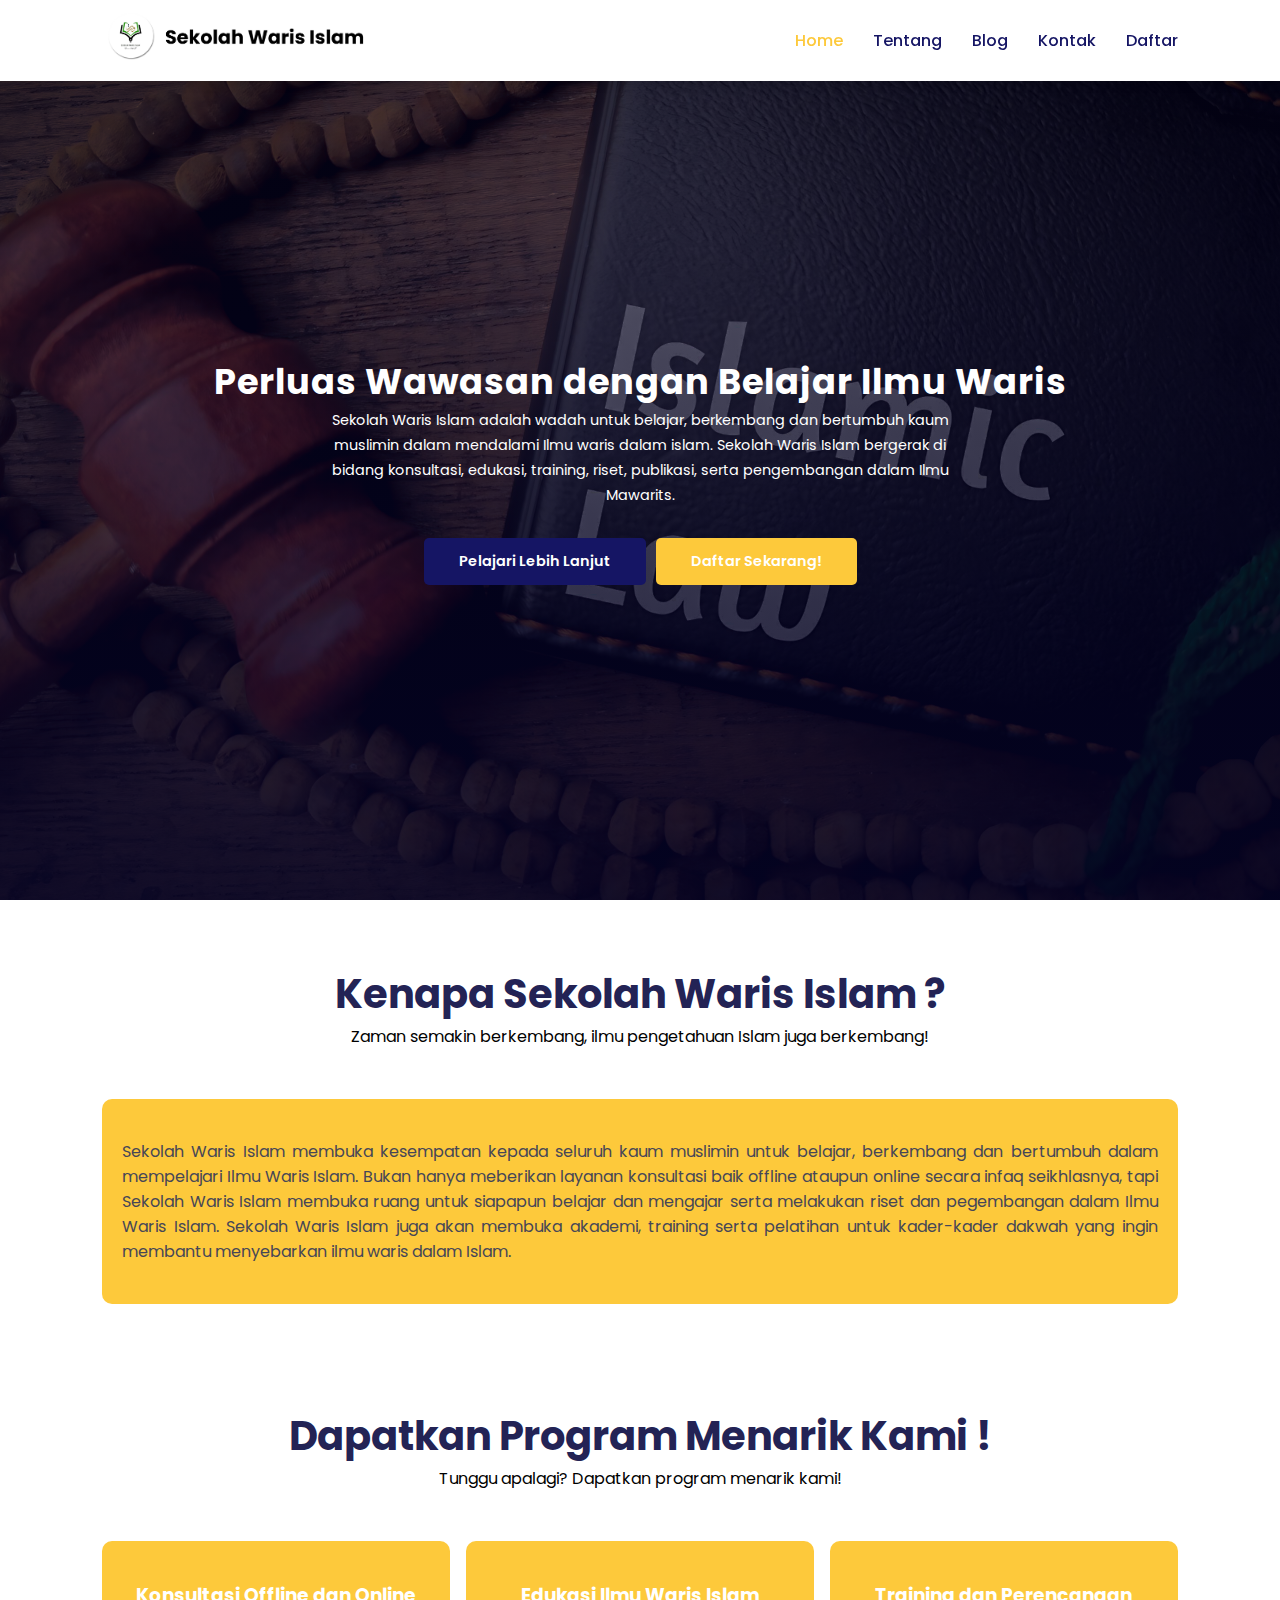
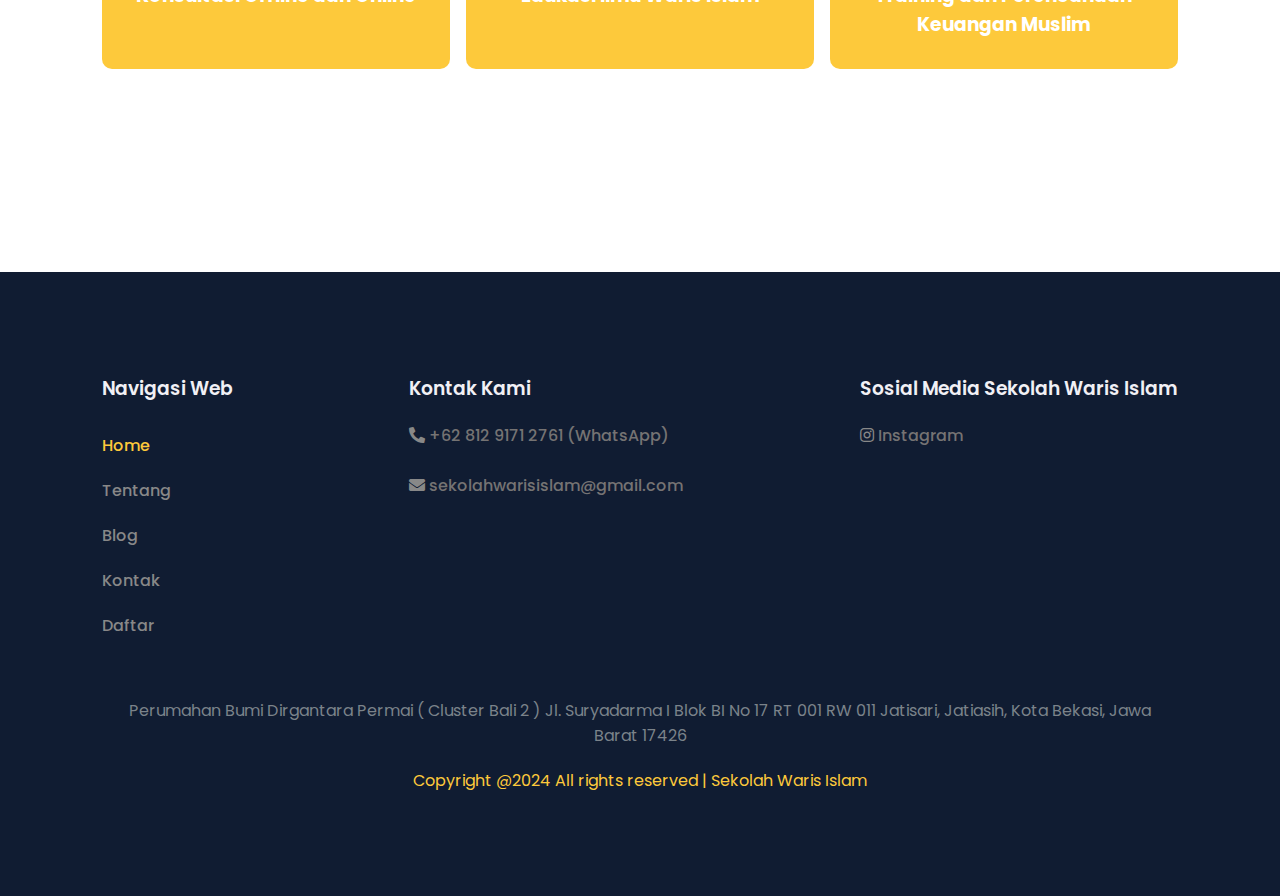
<file: WEB/index.html>
<!DOCTYPE html>
<html lang="en">

    <head>
        <meta charset="UTF-8">
        <meta http-equiv="X-UA-Compatible" content="IE=edge">
        <meta name="viewport" content="width=device-width, initial-scale=1.0">
        <title>Sekolah Waris Islam</title>

        <link rel="stylesheet" href="https://pro.fontawesome.com/releases/v5.10.0/css/all.css" />

        <link rel="stylesheet" href="style.css">

        <script src="https://code.jquery.com/jquery-3.6.0.min.js"
            integrity="sha256-/xUj+3OJU5yExlq6GSYGSHk7tPXikynS7ogEvDej/m4=" crossorigin="anonymous"></script>


    </head>

    <body>

        <!-- Navigation -->
        <nav>
            <a href="index.html">
                <img src="images2/terbaru_logo_sekolah_waris.png" alt="Logo Sekolah Waris Islam">
            </a>
            <div class="navigation">
                <ul>
                    <i id="menu-close" class="fas fa-times"></i>
                    <li><a class="active" href="#">Home</a></li>
                    <li><a href="about.html">Tentang</a></li>
                    <li><a href="blog.html">Blog</a></li>
                    <li><a href="contact.html">Kontak</a></li>
                    <li><a href="daftar.html">Daftar</a></li>
                </ul>
                <img id="menu-btn" src="images2/menu.png" alt="menu">
            </div>
        </nav>


        <!-- Home -->
        <section id="home">
            <h2>Perluas Wawasan dengan Belajar Ilmu Waris</h2>
            <p>Sekolah Waris Islam adalah wadah untuk belajar, berkembang dan bertumbuh kaum muslimin dalam mendalami Ilmu waris dalam islam. Sekolah Waris Islam bergerak di bidang konsultasi, edukasi, training, riset, publikasi, serta pengembangan dalam Ilmu Mawarits.  </p>
            <div class="btn">
                <a class="blue" href="about.html">Pelajari Lebih Lanjut</a>
                <a class="yellow" href="daftar.html">Daftar Sekarang!</a>
            </div>
        </section>


        <!-- features -->
        <section id="features">
            <h1>Kenapa Sekolah Waris Islam ?</h1>
            <p>Zaman semakin berkembang, ilmu pengetahuan Islam juga berkembang!</p>
            <div class="fea-base">
                <div class="fea-box"> 
                    <h3></h3>
                     <p>Sekolah Waris Islam membuka kesempatan kepada seluruh kaum muslimin untuk belajar, berkembang dan bertumbuh dalam mempelajari Ilmu Waris Islam. Bukan hanya meberikan layanan konsultasi baik offline ataupun online secara infaq seikhlasnya, tapi Sekolah Waris Islam membuka ruang untuk siapapun belajar dan mengajar serta melakukan riset dan pegembangan dalam Ilmu Waris Islam. Sekolah Waris Islam juga akan membuka akademi, training serta pelatihan untuk kader-kader dakwah yang ingin membantu menyebarkan ilmu waris dalam Islam.</p>
                </div>
            </div>
        </section>

        <!-- Profiles -->
        <section id="experts">
            <h1>Dapatkan Program Menarik Kami !</h1>
            <p>Tunggu apalagi?  Dapatkan program menarik kami!</p>
            <div class="expert-box">
                <div class="profiles">
                    <div class="fea-box"> 
                        <h3>Konsultasi Offline dan Online</h3>
                    </div>
                </div>

                <div class="profiles"> 
                    <div class="fea-box"> 
                        <h3>Edukasi Ilmu Waris Islam</h3>
                    </div>
                </div>

                <div class="profiles"> 
                    <div class="fea-box"> 
                        <h3>Training dan Perencanaan Keuangan Muslim</h3>
                    </div>
                </div>
            </div> 
        </section>


        <!-- Footer -->
        <footer>
            <div class="footer-col0">
                <h3>Navigasi Web</h3>
                <li><a  href="index.html" class="aktif"> Home </a></li>
                <li><a href="about.html" class="no-underline">Tentang</a></li>
                <li><a href="blog.html" class="no-underline">Blog</a></li>
                <li><a href="contact.html" class="no-underline">Kontak</a></li>
                <li><a href="daftar.html" class="no-underline">Daftar</a></li>
            </div>

            <div class="footer-col0">
                <h3>Kontak Kami</h3>

                <div class="contact-info">
                    <a href="https://wa.me/6281291712761" class="no-underline" target="_blank">
                        <i class="fas fa-phone-alt"></i>
                        <span>+62 812 9171 2761 (WhatsApp)</span><br>
                    </a>
                </div>

                <div>
                    <a href="https://mail.google.com/mail/?view=cm&fs=1&to=sekolahwarisislam@gmail.com" class="no-underline" target="_blank">
                        <br><i class="fas fa-envelope get"></i>
                        <span>sekolahwarisislam@gmail.com </span>
                    </a>
                </div>

            </div>

            <div class="footer-col0">
                <h3>Sosial Media Sekolah Waris Islam</h3>
                <div class="contact-info">
                    <a href="https://www.instagram.com/sekolahwarisislam" class="no-underline" target="_blank">
                        <i class="fab fa-instagram"></i>
                        <span>Instagram</span>
                    </a>
                </div>
            </div>
    
            <div class="lokasi">
                <p>Perumahan Bumi Dirgantara Permai ( Cluster Bali 2 )
                    Jl. Suryadarma I Blok BI No 17 RT 001 RW 011 Jatisari, Jatiasih, Kota Bekasi, Jawa Barat 17426</p>
            </div>

            <div class="copyright">
                <p>Copyright @2024 All rights reserved | Sekolah Waris Islam</p>
            </div>
        </footer>


        <script>
            $('#menu-btn').click(function(){
                $('nav .navigation ul').addClass('active')
            });
            $('#menu-close').click(function(){
                $('nav .navigation ul').removeClass('active')
            });
        </script>


    </body>

</html>
</file>
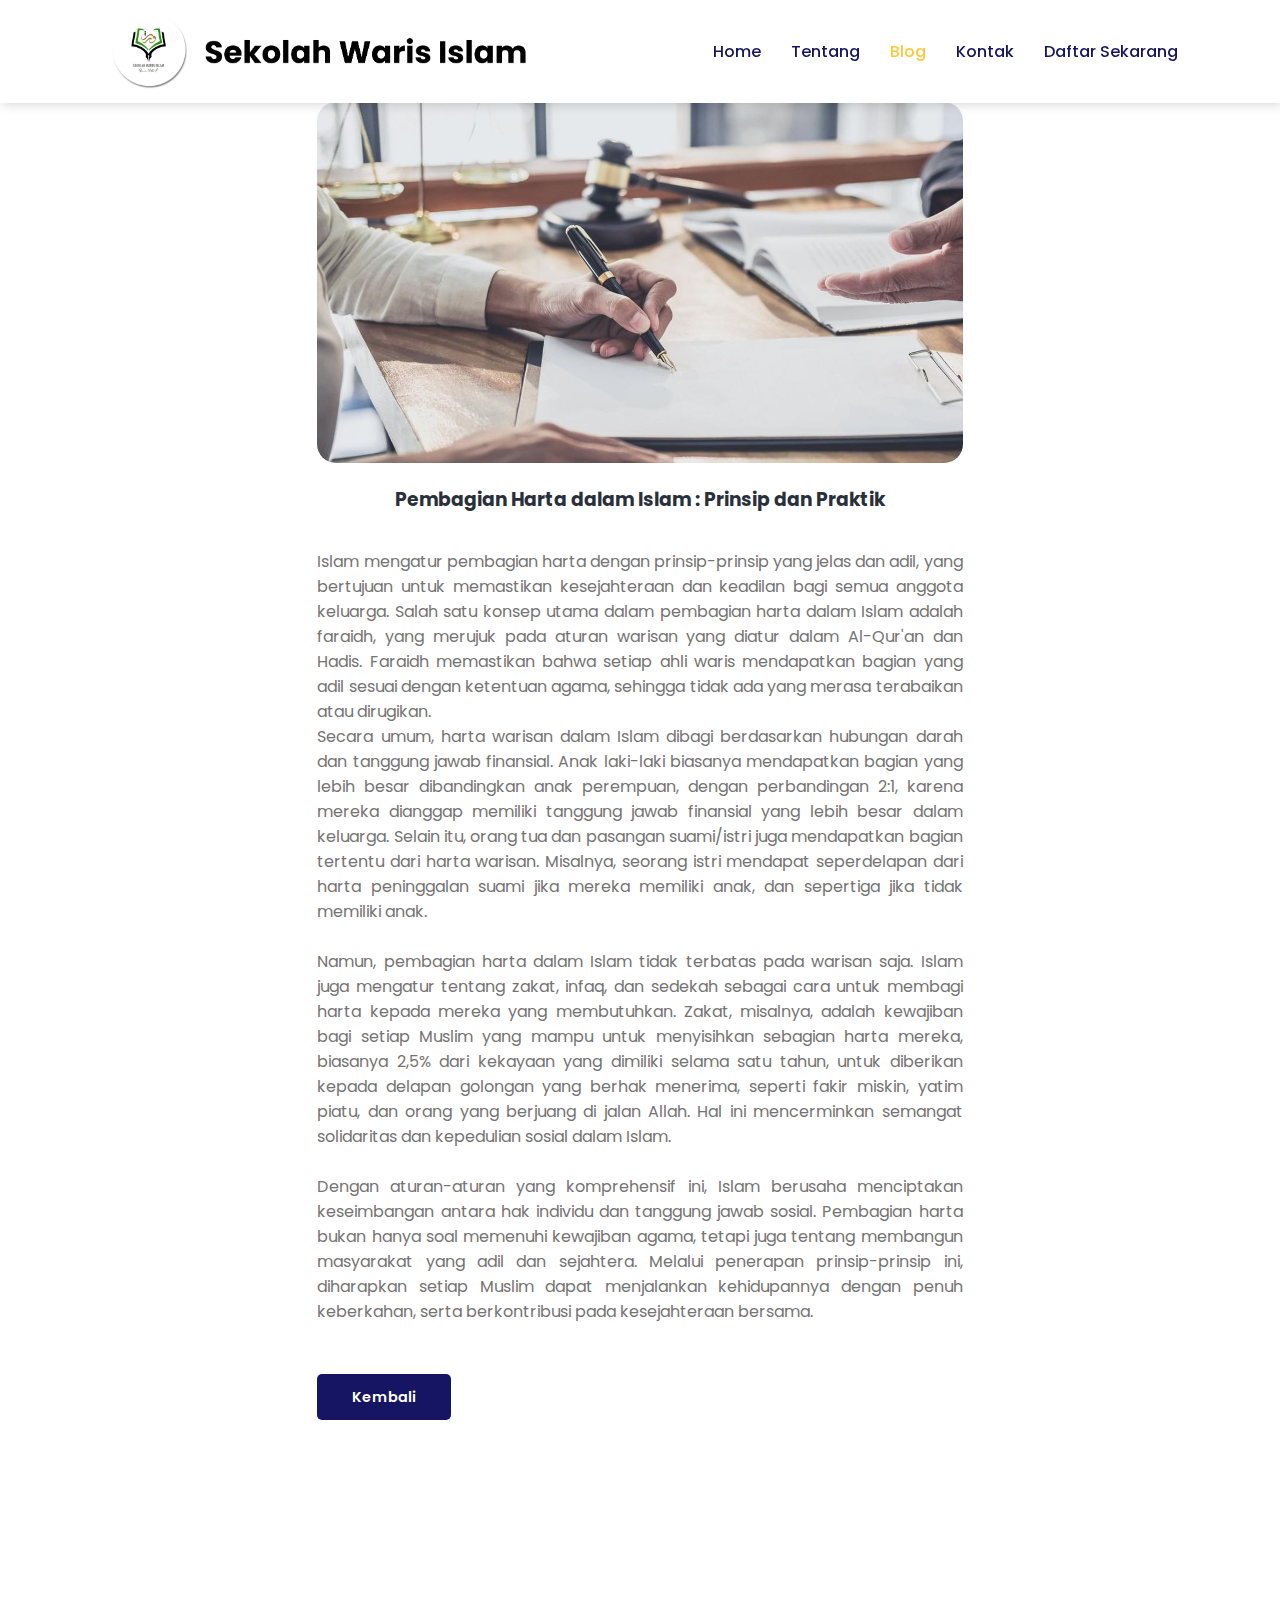
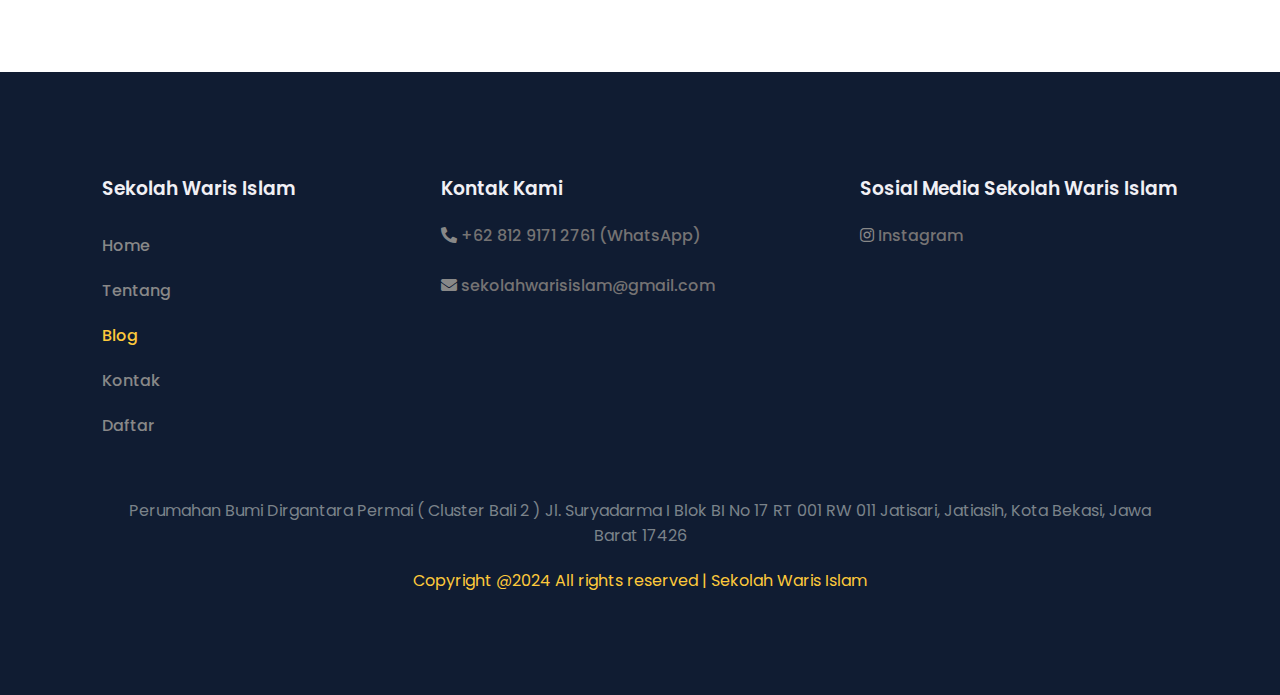
<file: WEB/2blogpembagianharta.html>
<!DOCTYPE html>
<html lang="en">

    <head>
        <meta charset="UTF-8">
        <meta http-equiv="X-UA-Compatible" content="IE=edge">
        <meta name="viewport" content="width=device-width, initial-scale=1.0">
        <title>Sekolah Waris Islam</title>

        <link rel="stylesheet" href="https://pro.fontawesome.com/releases/v5.10.0/css/all.css" />

        <link rel="stylesheet" href="style.css">

        <script src="https://code.jquery.com/jquery-3.6.0.min.js"
            integrity="sha256-/xUj+3OJU5yExlq6GSYGSHk7tPXikynS7ogEvDej/m4=" crossorigin="anonymous"></script>

    </head>

    <body>

        <!-- Navigation -->
        <nav>
            <img src="images2/terbaru_logo_sekolah_waris.png" alt="">
            <div class="navigation">
                <ul>
                    <i id="menu-close" class="fas fa-times"></i>
                    <li><a href="index.html">Home</a></li>
                    <li><a href="about.html">Tentang</a></li>
                    <li><a class="active" href="blog.html">Blog</a></li>
                    <li><a href="contact.html">Kontak</a></li>
                    <li><a href="daftar.html">Daftar Sekarang</a></li>
                </ul>
                <img id="menu-btn" src="images2/menu.png" alt="">
            </div>
        </nav>


        <!-- Home -->
        <section id="blog-container">
            <div class="blogs blogpost">
                <div class="post">
                    <img src="images2/pembagianharta.jpeg" alt="">
                    <h3 style="text-align: center;">Pembagian Harta dalam Islam : Prinsip dan Praktik</h3><br>
                    <p>Islam mengatur pembagian harta dengan prinsip-prinsip yang jelas dan adil, yang bertujuan untuk memastikan kesejahteraan dan keadilan bagi semua anggota keluarga. Salah satu konsep utama dalam pembagian harta dalam Islam adalah faraidh, yang merujuk pada aturan warisan yang diatur dalam Al-Qur'an dan Hadis. Faraidh memastikan bahwa setiap ahli waris mendapatkan bagian yang adil sesuai dengan ketentuan agama, sehingga tidak ada yang merasa terabaikan atau dirugikan.<br>

                    Secara umum, harta warisan dalam Islam dibagi berdasarkan hubungan darah dan tanggung jawab finansial. Anak laki-laki biasanya mendapatkan bagian yang lebih besar dibandingkan anak perempuan, dengan perbandingan 2:1, karena mereka dianggap memiliki tanggung jawab finansial yang lebih besar dalam keluarga. Selain itu, orang tua dan pasangan suami/istri juga mendapatkan bagian tertentu dari harta warisan. Misalnya, seorang istri mendapat seperdelapan dari harta peninggalan suami jika mereka memiliki anak, dan sepertiga jika tidak memiliki anak.
                    <br><br>

                    Namun, pembagian harta dalam Islam tidak terbatas pada warisan saja. Islam juga mengatur tentang zakat, infaq, dan sedekah sebagai cara untuk membagi harta kepada mereka yang membutuhkan. Zakat, misalnya, adalah kewajiban bagi setiap Muslim yang mampu untuk menyisihkan sebagian harta mereka, biasanya 2,5% dari kekayaan yang dimiliki selama satu tahun, untuk diberikan kepada delapan golongan yang berhak menerima, seperti fakir miskin, yatim piatu, dan orang yang berjuang di jalan Allah. Hal ini mencerminkan semangat solidaritas dan kepedulian sosial dalam Islam.<br><br>

                    Dengan aturan-aturan yang komprehensif ini, Islam berusaha menciptakan keseimbangan antara hak individu dan tanggung jawab sosial. Pembagian harta bukan hanya soal memenuhi kewajiban agama, tetapi juga tentang membangun masyarakat yang adil dan sejahtera. Melalui penerapan prinsip-prinsip ini, diharapkan setiap Muslim dapat menjalankan kehidupannya dengan penuh keberkahan, serta berkontribusi pada kesejahteraan bersama.     
                    </p>
                    <a href="blog.html">Kembali</a>
                </div>
            </div>
        </section>
 
        <!-- Footer -->
        <footer>
            <div class="footer-col0">
                <h3>Sekolah Waris Islam</h3>
                <li><a  href="index.html" class="no-underline"> Home </a></li>
                <li><a href="about.html" class="no-underline">Tentang</a></li>
                <li><a href="blog.html" class="aktif">Blog</a></li>
                <li><a href="contact.html" class="no-underline">Kontak</a></li>
                <li><a href="daftar.html" class="no-underline">Daftar</a></li>
            </div>
            <div class="footer-col0">
                <h3>Kontak Kami</h3>

                <div class="contact-info">
                    <a href="https://wa.me/6281291712761" class="no-underline" target="_blank">
                        <i class="fas fa-phone-alt"></i>
                        <span>+62 812 9171 2761 (WhatsApp)</span><br>
                    </a>
                </div>

                <div>
                    <a href="https://mail.google.com/mail/?view=cm&fs=1&to=sekolahwarisislam@gmail.com" class="no-underline" target="_blank">
                        <br><i class="fas fa-envelope get"></i>
                        <span>sekolahwarisislam@gmail.com </span>
                    </a>
                </div>

            </div>

            <div class="footer-col0">
                <h3>Sosial Media Sekolah Waris Islam</h3>
                <div class="contact-info">
                    <a href="https://www.instagram.com/sekolahwarisislam" class="no-underline" target="_blank">
                        <i class="fab fa-instagram"></i>
                        <span>Instagram</span>
                    </a>
                </div>
            </div>
    
            <div class="lokasi">
                <p>Perumahan Bumi Dirgantara Permai ( Cluster Bali 2 )
                    Jl. Suryadarma I Blok BI No 17 RT 001 RW 011 Jatisari, Jatiasih, Kota Bekasi, Jawa Barat 17426</p>
            </div>

            <div class="copyright">
                <p>Copyright @2024 All rights reserved | Sekolah Waris Islam</p>
            </div>
        </footer>




        <script>
            $('#menu-btn').click(function(){
                $('nav .navigation ul').addClass('active')
            });
            $('#menu-close').click(function(){
                $('nav .navigation ul').removeClass('active')
            });

            // Navaigation Bar

        </script>


    </body>

</html>
</file>
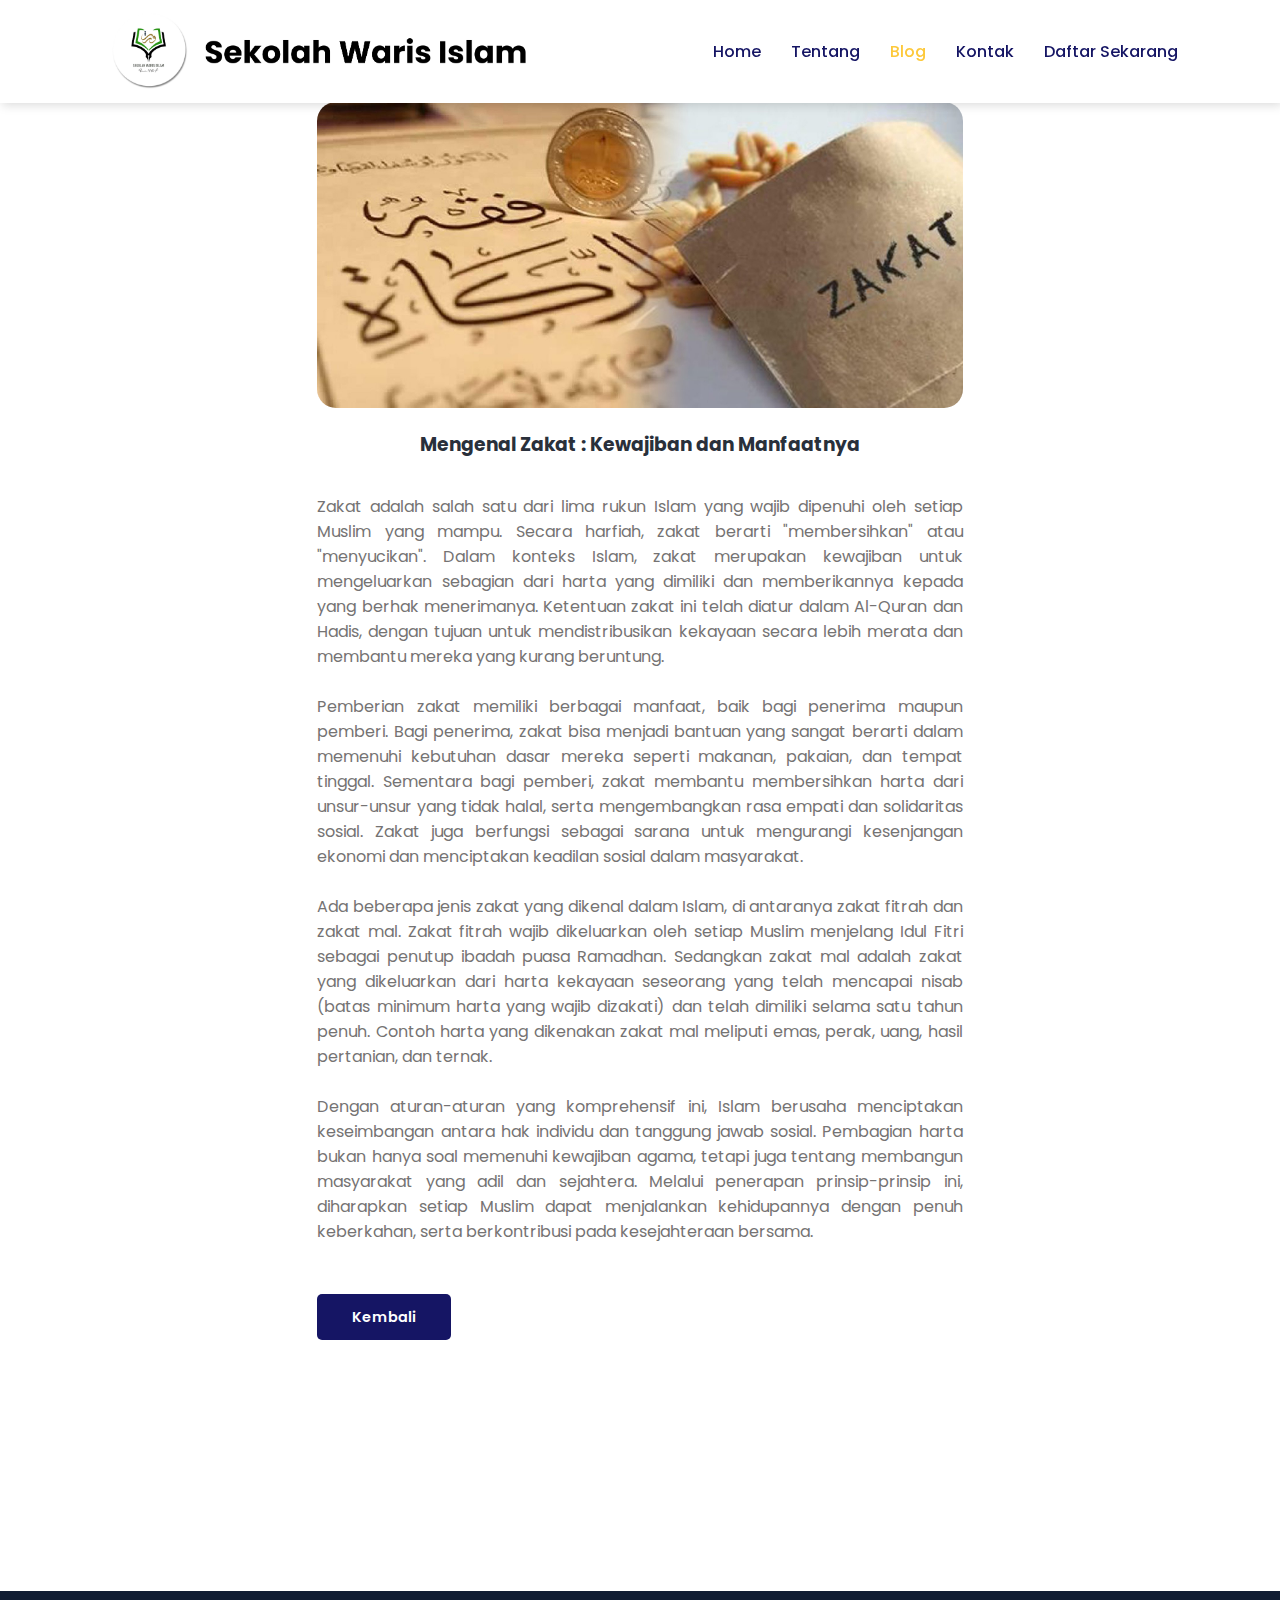
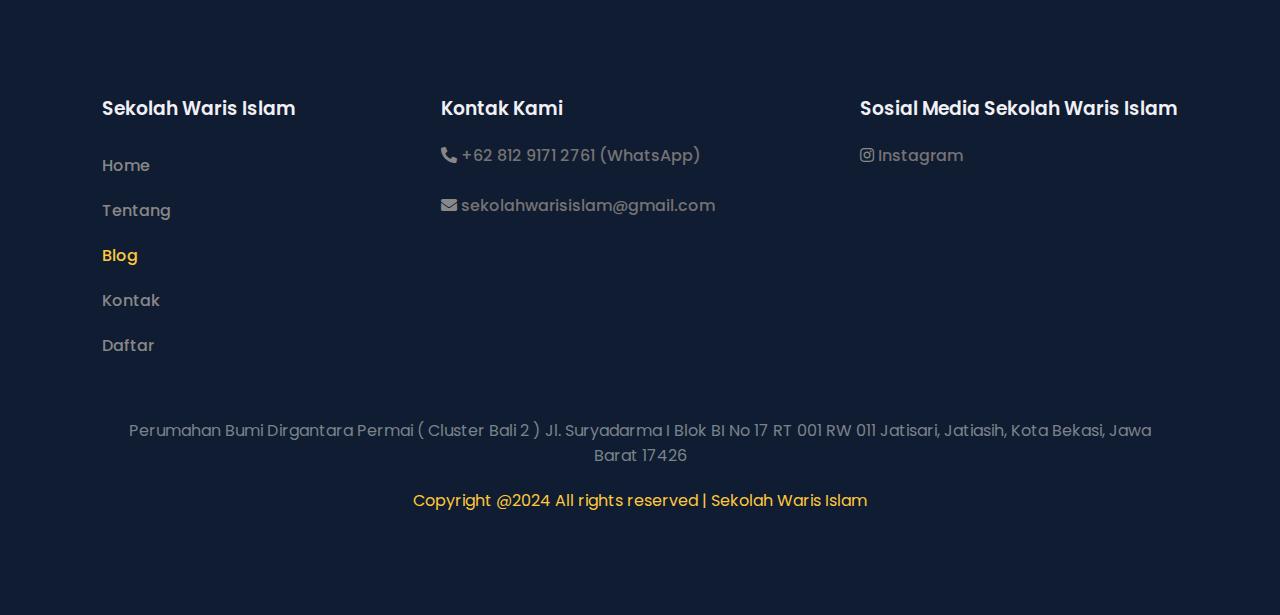
<file: WEB/3blogzakat.html>
<!DOCTYPE html>
<html lang="en">

    <head>
        <meta charset="UTF-8">
        <meta http-equiv="X-UA-Compatible" content="IE=edge">
        <meta name="viewport" content="width=device-width, initial-scale=1.0">
        <title>Sekolah Waris Islam</title>

        <link rel="stylesheet" href="https://pro.fontawesome.com/releases/v5.10.0/css/all.css" />

        <link rel="stylesheet" href="style.css">

        <script src="https://code.jquery.com/jquery-3.6.0.min.js"
            integrity="sha256-/xUj+3OJU5yExlq6GSYGSHk7tPXikynS7ogEvDej/m4=" crossorigin="anonymous"></script>

    </head>

    <body>

        <!-- Navigation -->
        <nav>
            <img src="images2/terbaru_logo_sekolah_waris.png" alt="">
            <div class="navigation">
                <ul>
                    <i id="menu-close" class="fas fa-times"></i>
                    <li><a href="index.html">Home</a></li>
                    <li><a href="about.html">Tentang</a></li>
                    <li><a class="active" href="blog.html">Blog</a></li>
                    <li><a href="contact.html">Kontak</a></li>
                    <li><a href="daftar.html">Daftar Sekarang</a></li>
                </ul>
                <img id="menu-btn" src="images2/menu.png" alt="">
            </div>
        </nav>


        <!-- Home -->
        <section id="blog-container">
            <div class="blogs blogpost">
                <div class="post">
                    <img src="images2/zakat.jpg" alt="">
                    <h3 style="text-align: center;">Mengenal Zakat : Kewajiban dan Manfaatnya</h3><br>  
                    <p>Zakat adalah salah satu dari lima rukun Islam yang wajib dipenuhi oleh setiap Muslim yang mampu. Secara harfiah, zakat berarti "membersihkan" atau "menyucikan". Dalam konteks Islam, zakat merupakan kewajiban untuk mengeluarkan sebagian dari harta yang dimiliki dan memberikannya kepada yang berhak menerimanya. Ketentuan zakat ini telah diatur dalam Al-Quran dan Hadis, dengan tujuan untuk mendistribusikan kekayaan secara lebih merata dan membantu mereka yang kurang beruntung.<br><br>

                        Pemberian zakat memiliki berbagai manfaat, baik bagi penerima maupun pemberi. Bagi penerima, zakat bisa menjadi bantuan yang sangat berarti dalam memenuhi kebutuhan dasar mereka seperti makanan, pakaian, dan tempat tinggal. Sementara bagi pemberi, zakat membantu membersihkan harta dari unsur-unsur yang tidak halal, serta mengembangkan rasa empati dan solidaritas sosial. Zakat juga berfungsi sebagai sarana untuk mengurangi kesenjangan ekonomi dan menciptakan keadilan sosial dalam masyarakat.
                    <br><br>

                    Ada beberapa jenis zakat yang dikenal dalam Islam, di antaranya zakat fitrah dan zakat mal. Zakat fitrah wajib dikeluarkan oleh setiap Muslim menjelang Idul Fitri sebagai penutup ibadah puasa Ramadhan. Sedangkan zakat mal adalah zakat yang dikeluarkan dari harta kekayaan seseorang yang telah mencapai nisab (batas minimum harta yang wajib dizakati) dan telah dimiliki selama satu tahun penuh. Contoh harta yang dikenakan zakat mal meliputi emas, perak, uang, hasil pertanian, dan ternak.<br><br>

                    Dengan aturan-aturan yang komprehensif ini, Islam berusaha menciptakan keseimbangan antara hak individu dan tanggung jawab sosial. Pembagian harta bukan hanya soal memenuhi kewajiban agama, tetapi juga tentang membangun masyarakat yang adil dan sejahtera. Melalui penerapan prinsip-prinsip ini, diharapkan setiap Muslim dapat menjalankan kehidupannya dengan penuh keberkahan, serta berkontribusi pada kesejahteraan bersama.     
                    </p>
                    <a href="blog.html">Kembali</a>
                </div>
            </div>
        </section>
 
        <!-- Footer -->
        <footer>
            <div class="footer-col0">
                <h3>Sekolah Waris Islam</h3>
                <li><a  href="index.html" class="no-underline"> Home </a></li>
                <li><a href="about.html" class="no-underline">Tentang</a></li>
                <li><a href="blog.html" class="aktif">Blog</a></li>
                <li><a href="contact.html" class="no-underline">Kontak</a></li>
                <li><a href="daftar.html" class="no-underline">Daftar</a></li>
            </div>
            <div class="footer-col0">
                <h3>Kontak Kami</h3>

                <div class="contact-info">
                    <a href="https://wa.me/6281291712761" class="no-underline" target="_blank">
                        <i class="fas fa-phone-alt"></i>
                        <span>+62 812 9171 2761 (WhatsApp)</span><br>
                    </a>
                </div>

                <div>
                    <a href="https://mail.google.com/mail/?view=cm&fs=1&to=sekolahwarisislam@gmail.com" class="no-underline" target="_blank">
                        <br><i class="fas fa-envelope get"></i>
                        <span>sekolahwarisislam@gmail.com </span>
                    </a>
                </div>

            </div>

            <div class="footer-col0">
                <h3>Sosial Media Sekolah Waris Islam</h3>
                <div class="contact-info">
                    <a href="https://www.instagram.com/sekolahwarisislam" class="no-underline" target="_blank">
                        <i class="fab fa-instagram"></i>
                        <span>Instagram</span>
                    </a>
                </div>
            </div>
    
            <div class="lokasi">
                <p>Perumahan Bumi Dirgantara Permai ( Cluster Bali 2 )
                    Jl. Suryadarma I Blok BI No 17 RT 001 RW 011 Jatisari, Jatiasih, Kota Bekasi, Jawa Barat 17426</p>
            </div>

            <div class="copyright">
                <p>Copyright @2024 All rights reserved | Sekolah Waris Islam</p>
            </div>
        </footer>




        <script>
            $('#menu-btn').click(function(){
                $('nav .navigation ul').addClass('active')
            });
            $('#menu-close').click(function(){
                $('nav .navigation ul').removeClass('active')
            });

            // Navaigation Bar

        </script>


    </body>

</html>
</file>
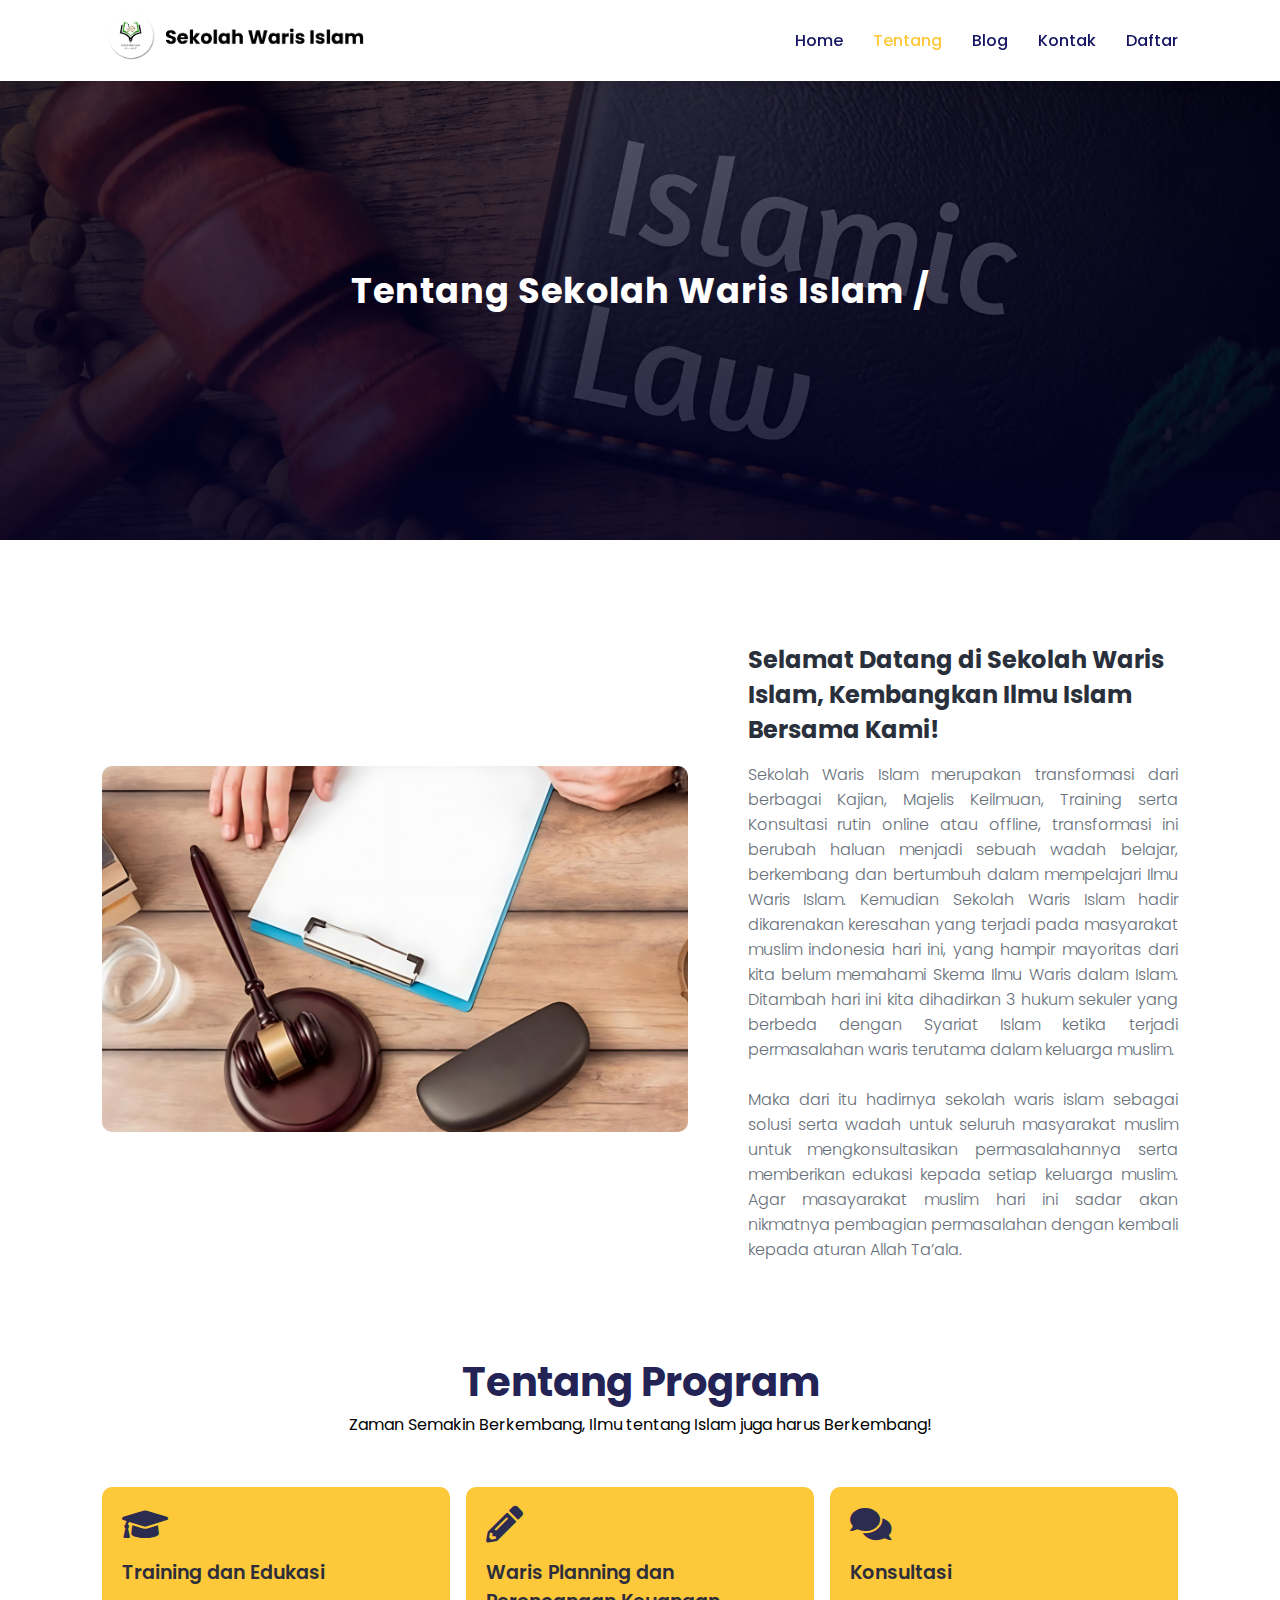
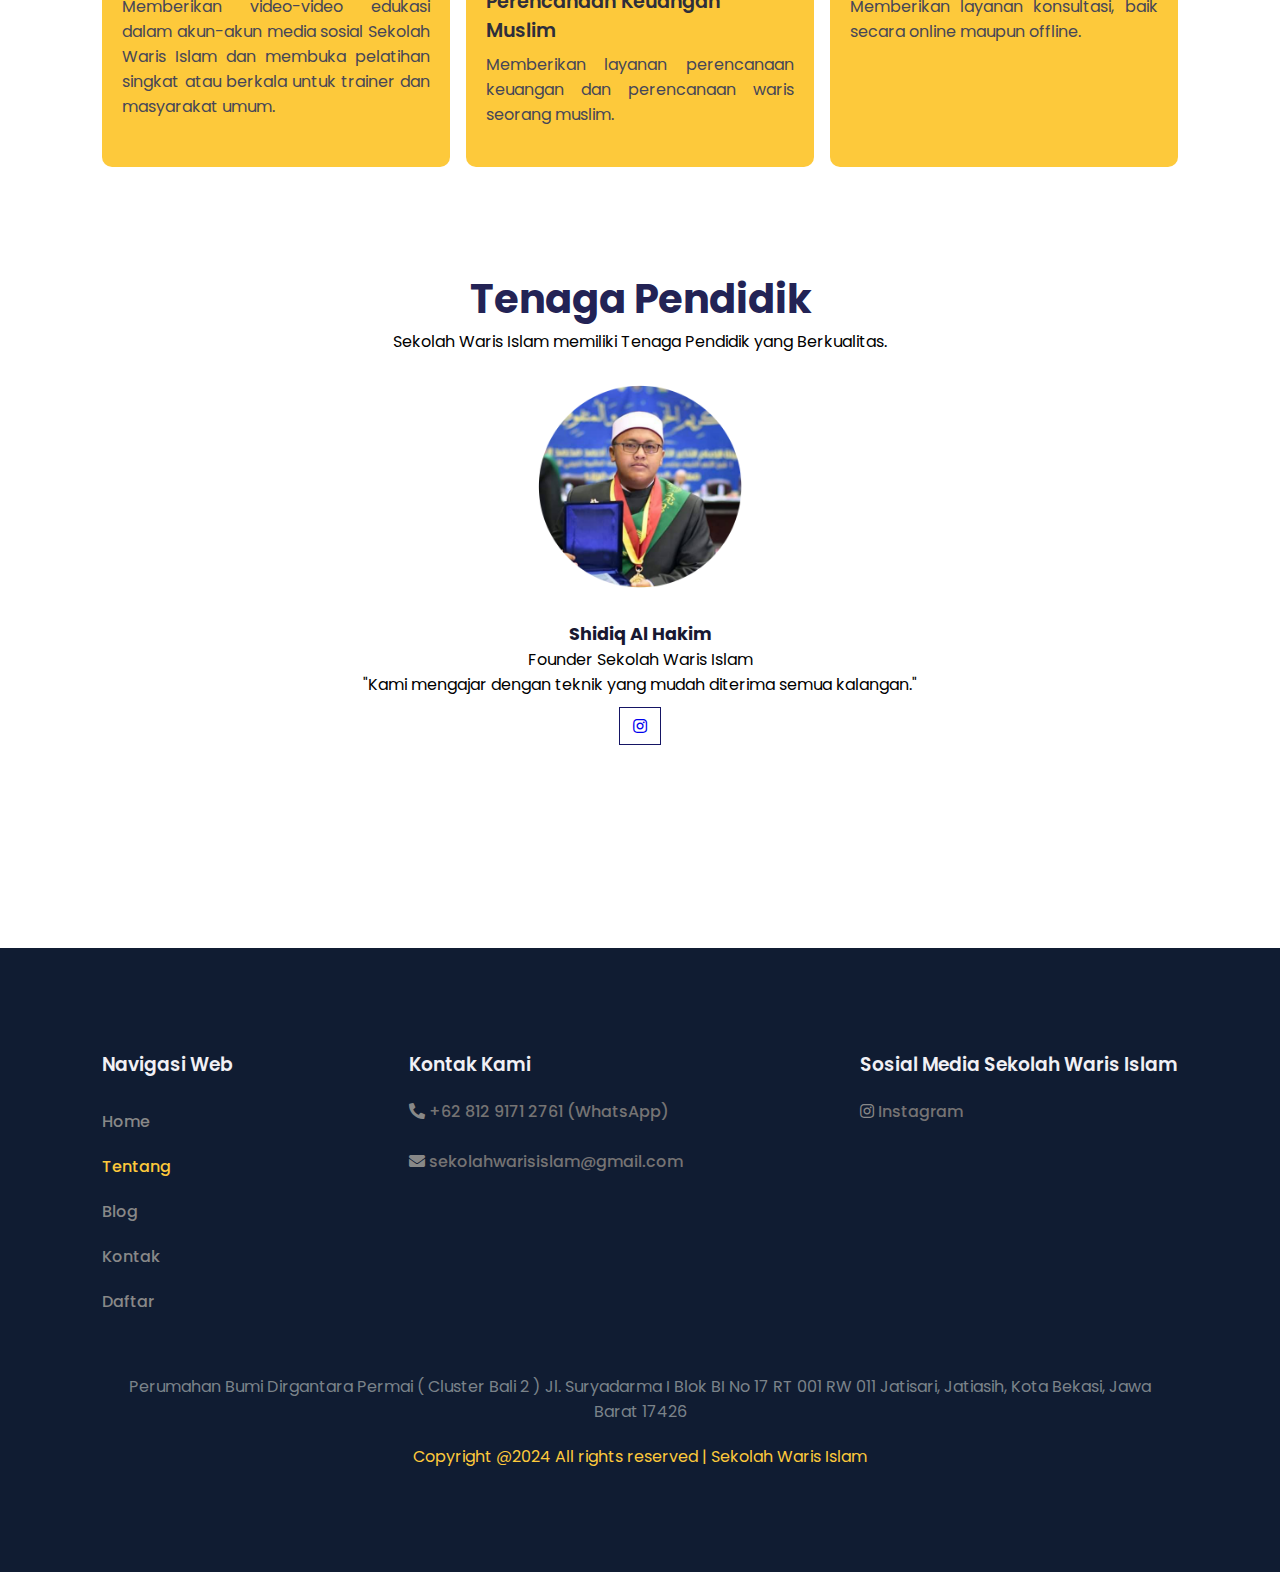
<file: WEB/about.html>
<!DOCTYPE html>
<html lang="en">

    <head>
        <meta charset="UTF-8">
        <meta http-equiv="X-UA-Compatible" content="IE=edge">
        <meta name="viewport" content="width=device-width, initial-scale=1.0">
        <title>Sekolah Waris Islam</title>

        <link rel="stylesheet" href="https://pro.fontawesome.com/releases/v5.10.0/css/all.css" />

        <link rel="stylesheet" href="style.css">

        <script src="https://code.jquery.com/jquery-3.6.0.min.js"
            integrity="sha256-/xUj+3OJU5yExlq6GSYGSHk7tPXikynS7ogEvDej/m4=" crossorigin="anonymous"></script>

    </head>

    <body>

        <!-- Navigation -->
        <nav>
            <a href="index.html">
                <img src="images2/terbaru_logo_sekolah_waris.png" alt="Logo Sekolah Waris Islam">
            </a>
            <div class="navigation">
                <ul>
                    <i id="menu-close" class="fas fa-times"></i>
                    <li><a href="index.html">Home</a></li>
                    <li><a class="active" href="about.html">Tentang</a></li>
                    <li><a href="blog.html">Blog</a></li>
                    <li><a href="contact.html">Kontak</a></li>
                    <li><a href="daftar.html">Daftar</a></li>
                </ul>
                <img id="menu-btn" src="images2/menu.png" alt="">
            </div>
        </nav>


        <!-- Home -->
        <section id="about-home">
            <h2>Tentang Sekolah Waris Islam /</h2>
        </section>

        <section id="about-container">
            <div class="about-img">
                <img src="images2/ilmuwaris.png" alt="">
            </div>

            <div class="about-text">
                <h2>Selamat Datang di Sekolah Waris Islam, Kembangkan Ilmu Islam Bersama Kami!</h2>
                <p>Sekolah Waris Islam merupakan transformasi dari berbagai Kajian, Majelis Keilmuan, Training serta Konsultasi rutin online atau offline, transformasi ini berubah haluan menjadi sebuah wadah belajar, berkembang dan bertumbuh dalam mempelajari Ilmu Waris Islam. Kemudian Sekolah Waris Islam hadir dikarenakan keresahan yang terjadi pada masyarakat muslim indonesia hari ini, yang hampir mayoritas dari kita belum memahami Skema Ilmu Waris dalam Islam. Ditambah hari ini kita dihadirkan 3 hukum sekuler yang berbeda dengan Syariat Islam ketika terjadi permasalahan waris terutama dalam keluarga muslim. <br><br>
                    
                Maka dari itu hadirnya sekolah waris islam sebagai solusi serta wadah untuk seluruh masyarakat muslim untuk mengkonsultasikan permasalahannya serta memberikan edukasi kepada setiap keluarga muslim. Agar masayarakat muslim hari ini sadar akan nikmatnya pembagian permasalahan dengan kembali kepada aturan Allah Ta’ala. </p>
            </div>
        </section>


        <!-- features -->
        <section id="features">
            <h1>Tentang Program</h1>
            <p>Zaman Semakin Berkembang, Ilmu tentang Islam juga harus Berkembang!  </p>
            <div class="fea-base">
                <div class="fea-box"> 
                    <i class="fas fa-duotone fa-graduation-cap"></i>
                    <h3>Training dan Edukasi</h3>
                     <p>Memberikan video-video edukasi dalam akun-akun media sosial Sekolah Waris Islam dan membuka pelatihan singkat atau berkala untuk trainer dan masyarakat umum.</p>
                </div>
                <div class="fea-box"> 
                    <i class="fas fa-pencil-alt"></i>
                    <h3>Waris Planning dan Perencanaan Keuangan Muslim</h3>
                     <p>Memberikan layanan perencanaan keuangan dan perencanaan waris seorang muslim.</p>
                </div>
                <div class="fea-box"> 
                    <i class="fas fa-comments"></i>
                    <h3>Konsultasi</h3>
                     <p>Memberikan layanan konsultasi, baik secara online maupun offline.</p>
                </div>
            </div>
        </section>

        <section id="trust">
             <h1> Tenaga Pendidik </h1>
             <p> Sekolah Waris Islam memiliki Tenaga Pendidik yang Berkualitas.</p>
             <div class="profiles"> 
                <img src="images2/founder sekolahwarisislam.png" alt="mahasiswa2" width="20%">
                <h6>Shidiq Al Hakim</h6>
                <p class="gelar">Founder Sekolah Waris Islam</p>
                <p>"Kami mengajar dengan teknik yang mudah diterima semua kalangan."</p>
                <div class="pro-links">
                    <a href="https://www.instagram.com/shidiqalhakim91/" target="_blank">
                        <i class="fab fa-instagram"></i>
                    </a>
                </div>
            </div>
        </section>

        <!-- Footer -->
        <footer>
            <div class="footer-col0">
                <h3>Navigasi Web</h3>
                <li><a  href="index.html" class="no-underline"> Home </a></li>
                <li><a href="about.html" class="aktif">Tentang</a></li>
                <li><a href="blog.html" class="no-underline">Blog</a></li>
                <li><a href="contact.html" class="no-underline">Kontak</a></li>
                <li><a href="daftar.html" class="no-underline">Daftar</a></li>
            </div>
            <div class="footer-col0">
                <h3>Kontak Kami</h3>

                <div class="contact-info">
                    <a href="https://wa.me/6281291712761" class="no-underline" target="_blank">
                        <i class="fas fa-phone-alt"></i>
                        <span>+62 812 9171 2761 (WhatsApp)</span><br>
                    </a>
                </div>

                <div>
                    <a href="https://mail.google.com/mail/?view=cm&fs=1&to=sekolahwarisislam@gmail.com" class="no-underline" target="_blank">
                        <br><i class="fas fa-envelope get"></i>
                        <span>sekolahwarisislam@gmail.com </span>
                    </a>
                </div>

            </div>

            <div class="footer-col0">
                <h3>Sosial Media Sekolah Waris Islam</h3>
                <div class="contact-info">
                    <a href="https://www.instagram.com/sekolahwarisislam" class="no-underline" target="_blank">
                        <i class="fab fa-instagram"></i>
                        <span>Instagram</span>
                    </a>
                </div>
            </div>
    
            <div class="lokasi">
                <p>Perumahan Bumi Dirgantara Permai ( Cluster Bali 2 )
                    Jl. Suryadarma I Blok BI No 17 RT 001 RW 011 Jatisari, Jatiasih, Kota Bekasi, Jawa Barat 17426</p>
            </div>

            <div class="copyright">
                <p>Copyright @2024 All rights reserved | Sekolah Waris Islam</p>
            </div>
        </footer>




        <script>
            $('#menu-btn').click(function(){
                $('nav .navigation ul').addClass('active')
            });
            $('#menu-close').click(function(){
                $('nav .navigation ul').removeClass('active')
            });

            // Navaigation Bar

        </script>


    </body>

</html>
</file>
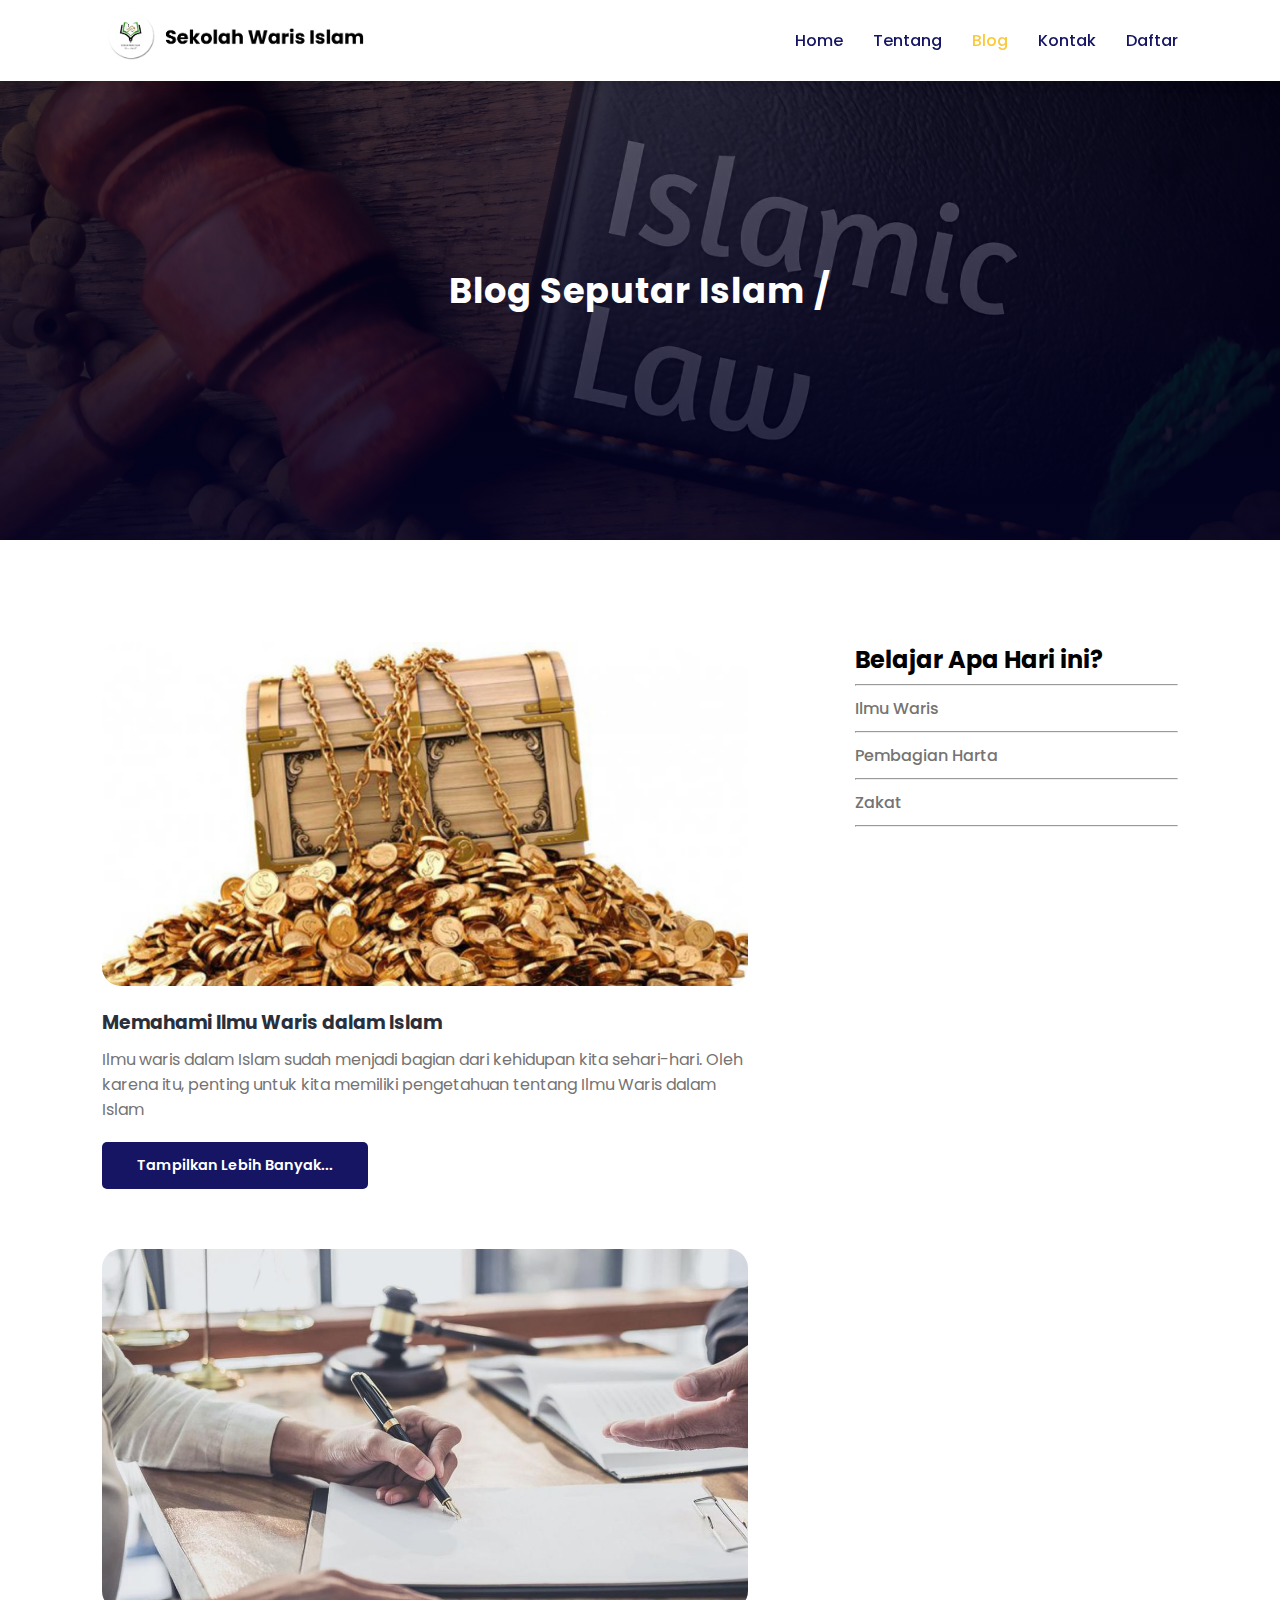
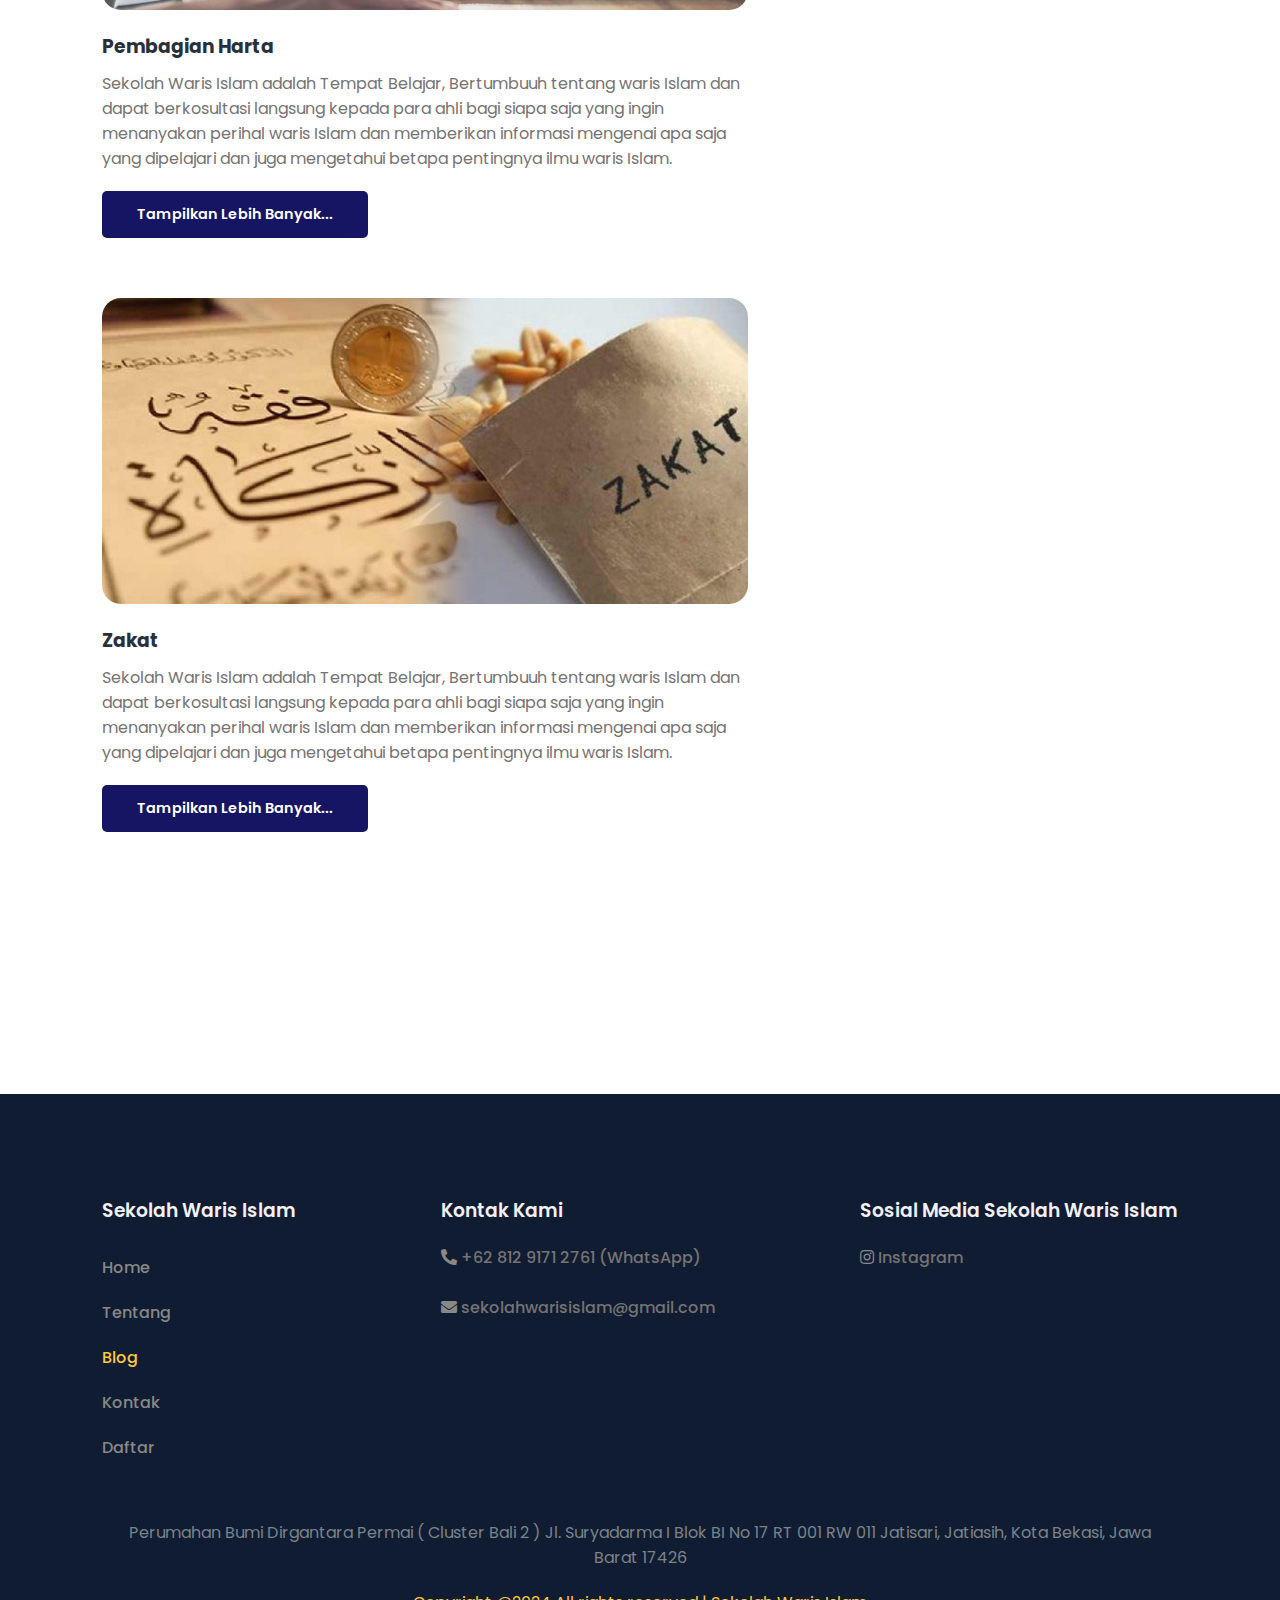
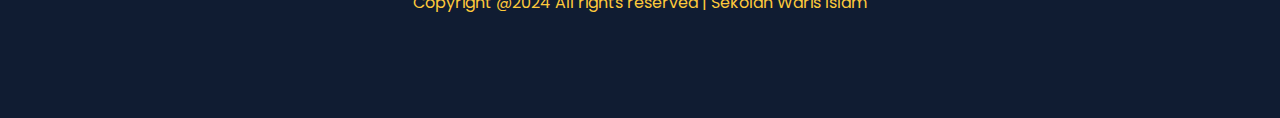
<file: WEB/blog.html>
<!DOCTYPE html>
<html lang="en">

    <head>
        <meta charset="UTF-8">
        <meta http-equiv="X-UA-Compatible" content="IE=edge">
        <meta name="viewport" content="width=device-width, initial-scale=1.0">
        <title>Sekolah Waris Islam</title>

        <link rel="stylesheet" href="https://pro.fontawesome.com/releases/v5.10.0/css/all.css" />

        <link rel="stylesheet" href="style.css">

        <script src="https://code.jquery.com/jquery-3.6.0.min.js"
            integrity="sha256-/xUj+3OJU5yExlq6GSYGSHk7tPXikynS7ogEvDej/m4=" crossorigin="anonymous"></script>

    </head>

    <body>

        <!-- Navigation -->
        <nav>
            <a href="index.html">
                <img src="images2/terbaru_logo_sekolah_waris.png" alt="Logo Sekolah Waris Islam">
            </a>
            <div class="navigation">
                <ul>
                    <i id="menu-close" class="fas fa-times"></i>
                    <li><a href="index.html">Home</a></li>
                    <li><a href="about.html">Tentang</a></li>
                    <li><a class="active" href="blog.html">Blog</a></li>
                    <li><a href="contact.html">Kontak</a></li>
                    <li><a href="daftar.html">Daftar</a></li>
                </ul>
                <img id="menu-btn" src="images2/menu.png" alt="">
            </div>
        </nav>


        <!-- Home -->
        <section id="about-home">
            <h2>Blog Seputar Islam /</h2>
        </section>

        <section id="blog-container">
            <div class="blogs">
                <div class="post">
                    <img src="images2/memahamiilmuwaris.jpg" alt="">
                    <h3>Memahami Ilmu Waris dalam Islam</h3>
                    <p> Ilmu waris dalam Islam sudah menjadi bagian dari kehidupan kita sehari-hari.  Oleh karena itu, penting untuk kita memiliki pengetahuan tentang Ilmu Waris dalam Islam</p>
                    <div class="btn">
                        <a class="blue" href="post.html">Tampilkan Lebih Banyak...</a>
                    </div>
                </div>
                <div class="post">
                    <img src="images2/pembagianharta.jpeg" alt="">
                    <h3>Pembagian Harta</h3>
                    <p> Sekolah Waris Islam adalah Tempat Belajar, Bertumbuuh tentang waris Islam dan dapat berkosultasi langsung kepada para ahli bagi siapa saja yang ingin menanyakan perihal waris Islam dan memberikan informasi mengenai apa saja yang dipelajari dan juga mengetahui betapa pentingnya ilmu waris Islam.</p>
                    <div class="btn">
                        <a class="blue" href="2blogpembagianharta.html">Tampilkan Lebih Banyak...</a>
                    </div>
                </div>
                <div class="post">
                    <img src="images2/zakat.jpg" alt="">
                    <h3>Zakat</h3>
                    <p> Sekolah Waris Islam adalah Tempat Belajar, Bertumbuuh tentang waris Islam dan dapat berkosultasi langsung kepada para ahli bagi siapa saja yang ingin menanyakan perihal waris Islam dan memberikan informasi mengenai apa saja yang dipelajari dan juga mengetahui betapa pentingnya ilmu waris Islam.</p>
                    <div class="btn">
                        <a class="blue" href="3blogzakat.html">Tampilkan Lebih Banyak...</a>
                    </div>
                </div>
            </div>
        </div>

            <div class="cate">
                <h2>Belajar Apa Hari ini?</h2>
                <hr>
                <a href="post.html">Ilmu Waris</a>
                <hr>
                <a href="2blogpembagianharta.html">Pembagian Harta</a>
                <hr>
                <a href="3blogzakat.html">Zakat</a>
                <hr>              
            </div>
        </section>

        <!-- Footer -->
        <footer>
            <div class="footer-col0">
                <h3>Sekolah Waris Islam</h3>
                <li><a  href="index.html" class="no-underline"> Home </a></li>
                <li><a href="about.html" class="no-underline">Tentang</a></li>
                <li><a href="blog.html" class="aktif">Blog</a></li>
                <li><a href="contact.html" class="no-underline">Kontak</a></li>
                <li><a href="daftar.html" class="no-underline">Daftar</a></li>
            </div>
            <div class="footer-col0">
                <h3>Kontak Kami</h3>

                <div class="contact-info">
                    <a href="https://wa.me/6281291712761" class="no-underline" target="_blank">
                        <i class="fas fa-phone-alt"></i>
                        <span>+62 812 9171 2761 (WhatsApp)</span><br>
                    </a>
                </div>

                <div>
                    <a href="https://mail.google.com/mail/?view=cm&fs=1&to=sekolahwarisislam@gmail.com" class="no-underline" target="_blank">
                        <br><i class="fas fa-envelope get"></i>
                        <span>sekolahwarisislam@gmail.com </span>
                    </a>
                </div>

            </div>

            <div class="footer-col0">
                <h3>Sosial Media Sekolah Waris Islam</h3>
                <div class="contact-info">
                    <a href="https://www.instagram.com/sekolahwarisislam" class="no-underline" target="_blank">
                        <i class="fab fa-instagram"></i>
                        <span>Instagram</span>
                    </a>
                </div>
            </div>
    
            <div class="lokasi">
                <p>Perumahan Bumi Dirgantara Permai ( Cluster Bali 2 )
                    Jl. Suryadarma I Blok BI No 17 RT 001 RW 011 Jatisari, Jatiasih, Kota Bekasi, Jawa Barat 17426</p>
            </div>

            <div class="copyright">
                <p>Copyright @2024 All rights reserved | Sekolah Waris Islam</p>
            </div>
        </footer>




        <script>
            $('#menu-btn').click(function(){
                $('nav .navigation ul').addClass('active')
            });
            $('#menu-close').click(function(){
                $('nav .navigation ul').removeClass('active')
            });

            // Navaigation Bar

        </script>


    </body>

</html>
</file>
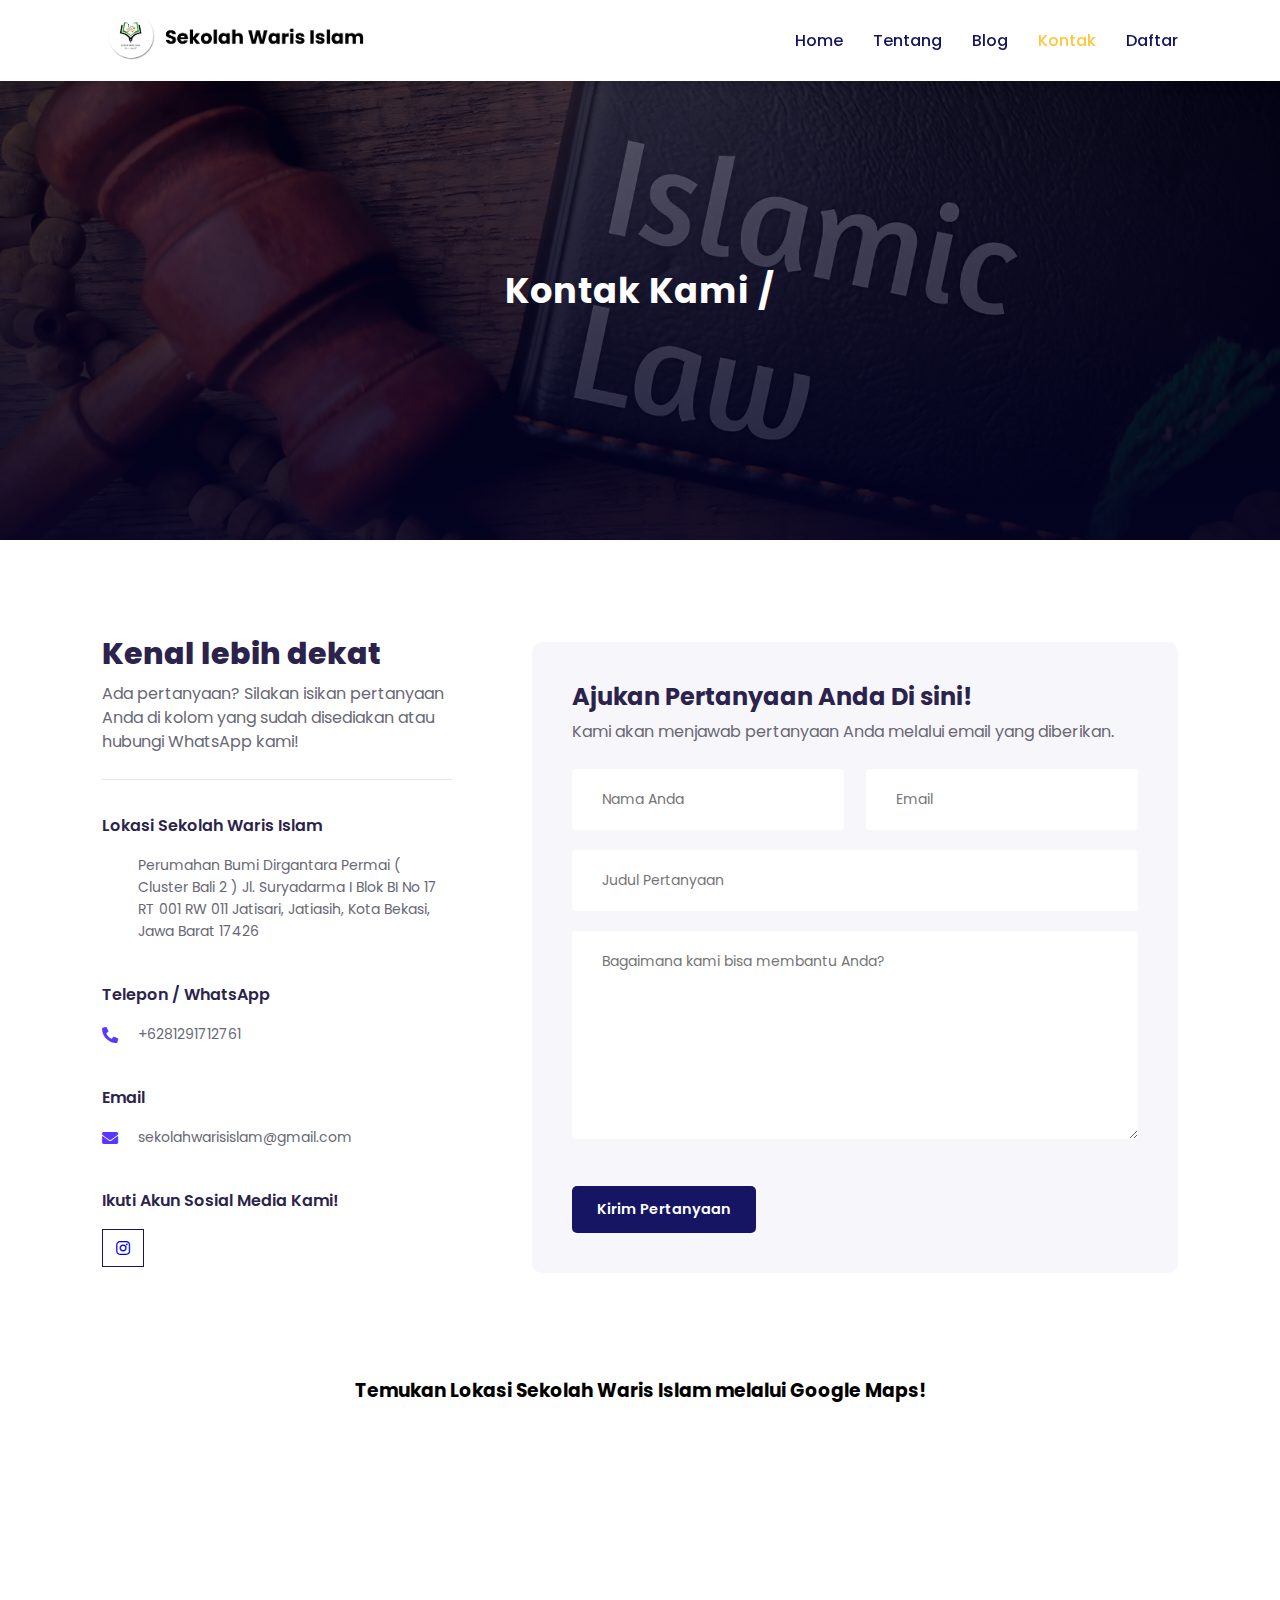
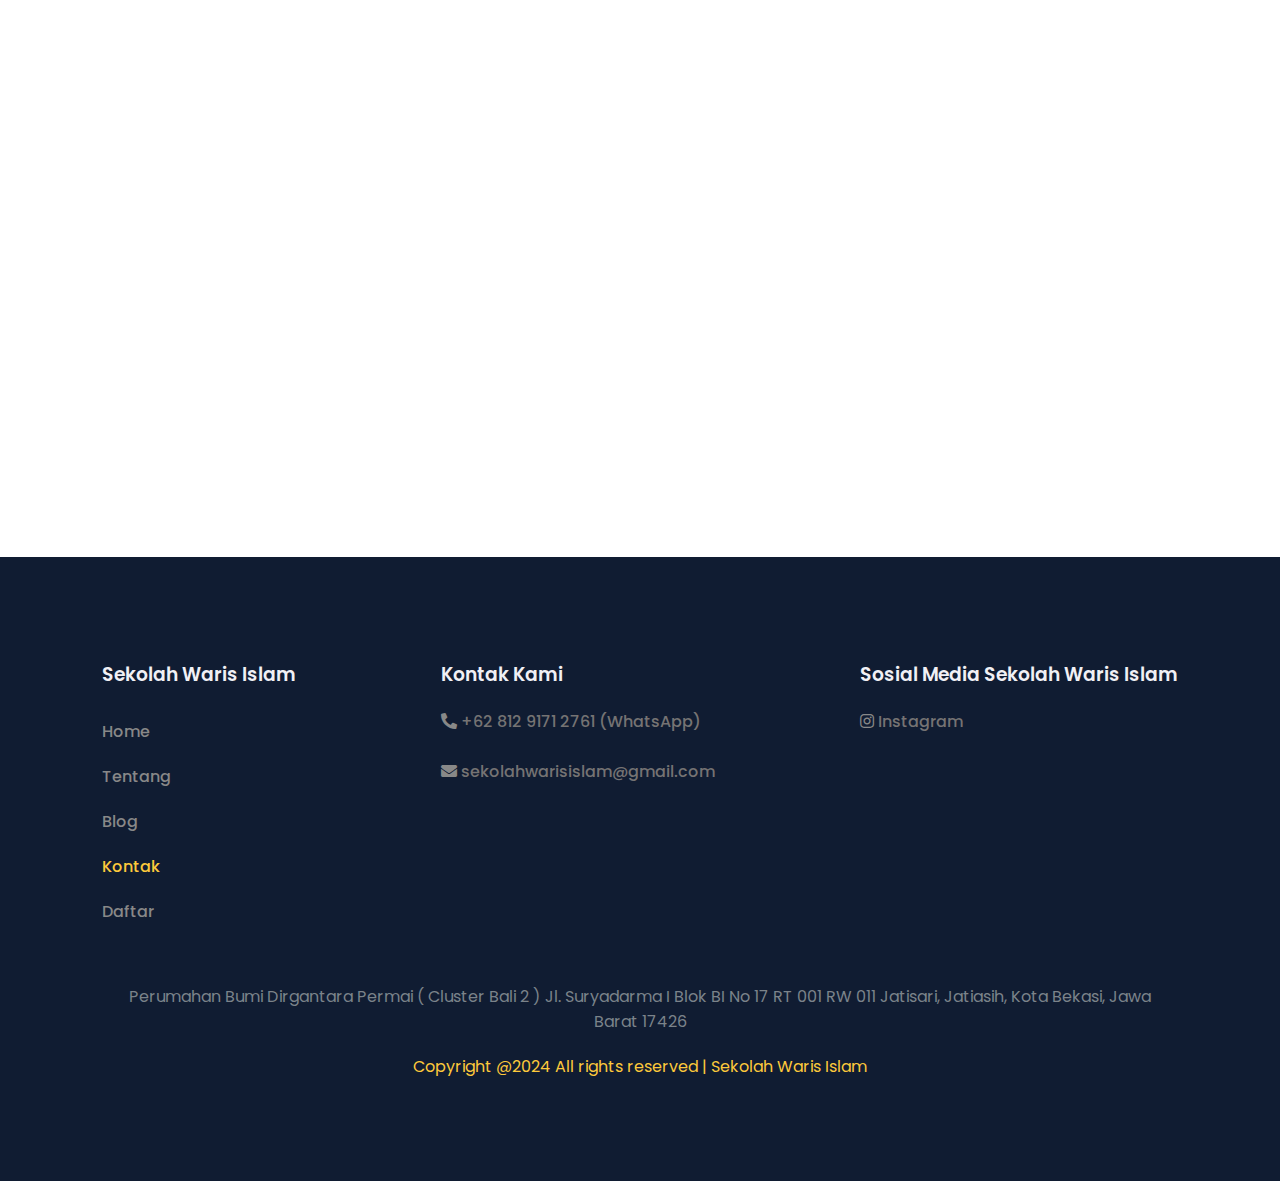
<file: WEB/contact.html>
<!DOCTYPE html>
<html lang="en">

    <head>
        <meta charset="UTF-8">
        <meta http-equiv="X-UA-Compatible" content="IE=edge">
        <meta name="viewport" content="width=device-width, initial-scale=1.0">
        <title>Sekolah Waris Islam</title>

        <link rel="stylesheet" href="https://pro.fontawesome.com/releases/v5.10.0/css/all.css" />

        <link rel="stylesheet" href="style.css">

        <script src="https://code.jquery.com/jquery-3.6.0.min.js"
            integrity="sha256-/xUj+3OJU5yExlq6GSYGSHk7tPXikynS7ogEvDej/m4=" crossorigin="anonymous"></script>

        <script src="https://web3forms.com/client/script.js" async defer></script>

    </head>

    <body>

        <!-- Navigation -->
        <nav>
            <a href="index.html">
                <img src="images2/terbaru_logo_sekolah_waris.png" alt="Logo Sekolah Waris Islam">
            </a>
            <div class="navigation">
                <ul>
                    <i id="menu-close" class="fas fa-times"></i>
                    <li><a href="index.html">Home</a></li>
                    <li><a href="about.html">Tentang</a></li>
                    <li><a href="blog.html">Blog</a></li>
                    <li><a class="active" href="contact.html">Kontak</a></li>
                    <li><a href="daftar.html">Daftar</a></li>
                </ul>
                <img id="menu-btn" src="images2/menu.png" alt="">
            </div>
        </nav>


        <!-- Home -->
        <section id="about-home">
            <h2>Kontak Kami /</h2>
        </section>

        <section id="contact">
            <div class="getin">
                <h2>Kenal lebih dekat</h2>
                <p> Ada pertanyaan?  Silakan isikan pertanyaan Anda di kolom yang sudah disediakan atau hubungi WhatsApp kami!</p>
                <div class="getin-details">

                    <h3>Lokasi Sekolah Waris Islam</h3>
                    <div>
                        <a href="https://wa.me/6281291712761" target="_blank">
                            <i class="far fa-home get"></i>
                        </a>
                        
                        <p> Perumahan Bumi Dirgantara Permai ( Cluster Bali 2 )
                            Jl. Suryadarma I Blok BI No 17 RT 001 RW 011 Jatisari, Jatiasih, Kota Bekasi, Jawa Barat 17426
                        </p>
                    </div>

                    <h3>Telepon / WhatsApp</h3>
                    <div>
                        <a href="https://wa.me/6281291712761" target="_blank">
                            <i class="fas fa-phone-alt get"></i>
                        </a>
                        <p> +6281291712761 <br>
                        </p>
                    </div> 

                    <h3>Email</h3>
                    <div>
                        <a href="https://mail.google.com/mail/?view=cm&fs=1&to=sekolahwarisislam@gmail.com" target="_blank">
                            <i class="fas fa-envelope get"></i>
                        </a>
                        <p> sekolahwarisislam@gmail.com <br>
                        </p>
                    </div> 

                    <h3>Ikuti Akun Sosial Media Kami!</h3>
                    <div class="pro-links">
                        <a href="https://www.instagram.com/sekolahwarisislam/" target="_blank">
                            <i class="fab fa-instagram"></i>
                        </a>
                    </div>
                </div>
            </div>

            <div class="form">
                <form action="https://api.web3forms.com/submit" method="POST" class="formbertanya">
                    <div class="judulform">
                        <h4> Ajukan Pertanyaan Anda Di sini!</h4>
                        <p> Kami akan menjawab pertanyaan Anda melalui email yang diberikan. </p>
                    </div>
                    <input type="hidden" name="access_key" value="b382702c-be6e-4fa9-a5b8-93ad0f39fcca">
                    <div class="form-row">
                        <input type="text" id="nama" name="nama" placeholder="Nama Anda" required>
                        <input type="email" id="email" name="email" placeholder="Email" required>
                    </div>
                    <div class="form-col">
                        <input type="text" id="judulpertanyaan" name="Judul Pertanyaan" placeholder="Judul Pertanyaan" required>
                    </div>
                    <div class="form-col">
                        <textarea id="isipertanyaan" cols="30" rows="8" name="Isi Pertanyaan" placeholder="Bagaimana kami bisa membantu Anda?" required></textarea>
                    </div>
                    <div class="h-captcha" data-captcha="true"></div>
                    <div class="form-col">
                        <button>Kirim Pertanyaan</button>
                    </div>
                </form>
            </div>
        </section>

        <section id="judulgmaps">
            <div class="gmaps">
                <h3>Temukan Lokasi Sekolah Waris Islam melalui Google Maps!</h3>
            </div>
        </section>

        <section id="map">
            <iframe src="https://www.google.com/maps/embed?pb=!1m17!1m12!1m3!1d3965.378971622425!2d106.94661947475167!3d-6.344944393644844!2m3!1f0!2f0!3f0!3m2!1i1024!2i768!4f13.1!3m2!1m1!2zNsKwMjAnNDEuOCJTIDEwNsKwNTYnNTcuMSJF!5e0!3m2!1sen!2sid!4v1715911547313!5m2!1sen!2sid" width="600" height="450" style="border:0;" allowfullscreen="" loading="lazy" referrerpolicy="no-referrer-when-downgrade">
            </iframe>
        </section>


        <!-- Footer -->
        <footer>
            <div class="footer-col0">
                <h3>Sekolah Waris Islam</h3>
                <li><a  href="index.html" class="no-underline"> Home </a></li>
                <li><a href="about.html" class="no-underline">Tentang</a></li>
                <li><a href="blog.html" class="no-underline">Blog</a></li>
                <li><a href="contact.html" class="aktif">Kontak</a></li>
                <li><a href="daftar.html" class="no-underline">Daftar</a></li>
            </div>
            <div class="footer-col0">
                <h3>Kontak Kami</h3>

                <div class="contact-info">
                    <a href="https://wa.me/6281291712761" class="no-underline" target="_blank">
                        <i class="fas fa-phone-alt"></i>
                        <span>+62 812 9171 2761 (WhatsApp)</span><br>
                    </a>
                </div>

                <div>
                    <a href="https://mail.google.com/mail/?view=cm&fs=1&to=sekolahwarisislam@gmail.com" class="no-underline" target="_blank">
                        <br><i class="fas fa-envelope get"></i>
                        <span>sekolahwarisislam@gmail.com </span>
                    </a>
                </div>

            </div>

            <div class="footer-col0">
                <h3>Sosial Media Sekolah Waris Islam</h3>
                <div class="contact-info">
                    <a href="https://www.instagram.com/sekolahwarisislam" class="no-underline" target="_blank">
                        <i class="fab fa-instagram"></i>
                        <span>Instagram</span>
                    </a>
                </div>
            </div>
    
            <div class="lokasi">
                <p>Perumahan Bumi Dirgantara Permai ( Cluster Bali 2 )
                    Jl. Suryadarma I Blok BI No 17 RT 001 RW 011 Jatisari, Jatiasih, Kota Bekasi, Jawa Barat 17426</p>
            </div>

            <div class="copyright">
                <p>Copyright @2024 All rights reserved | Sekolah Waris Islam</p>
            </div>
        </footer>




        <script>
            $('#menu-btn').click(function(){
                $('nav .navigation ul').addClass('active')
            });
            $('#menu-close').click(function(){
                $('nav .navigation ul').removeClass('active')
            });

            // Navaigation Bar

        </script>


    </body>

</html>
</file>
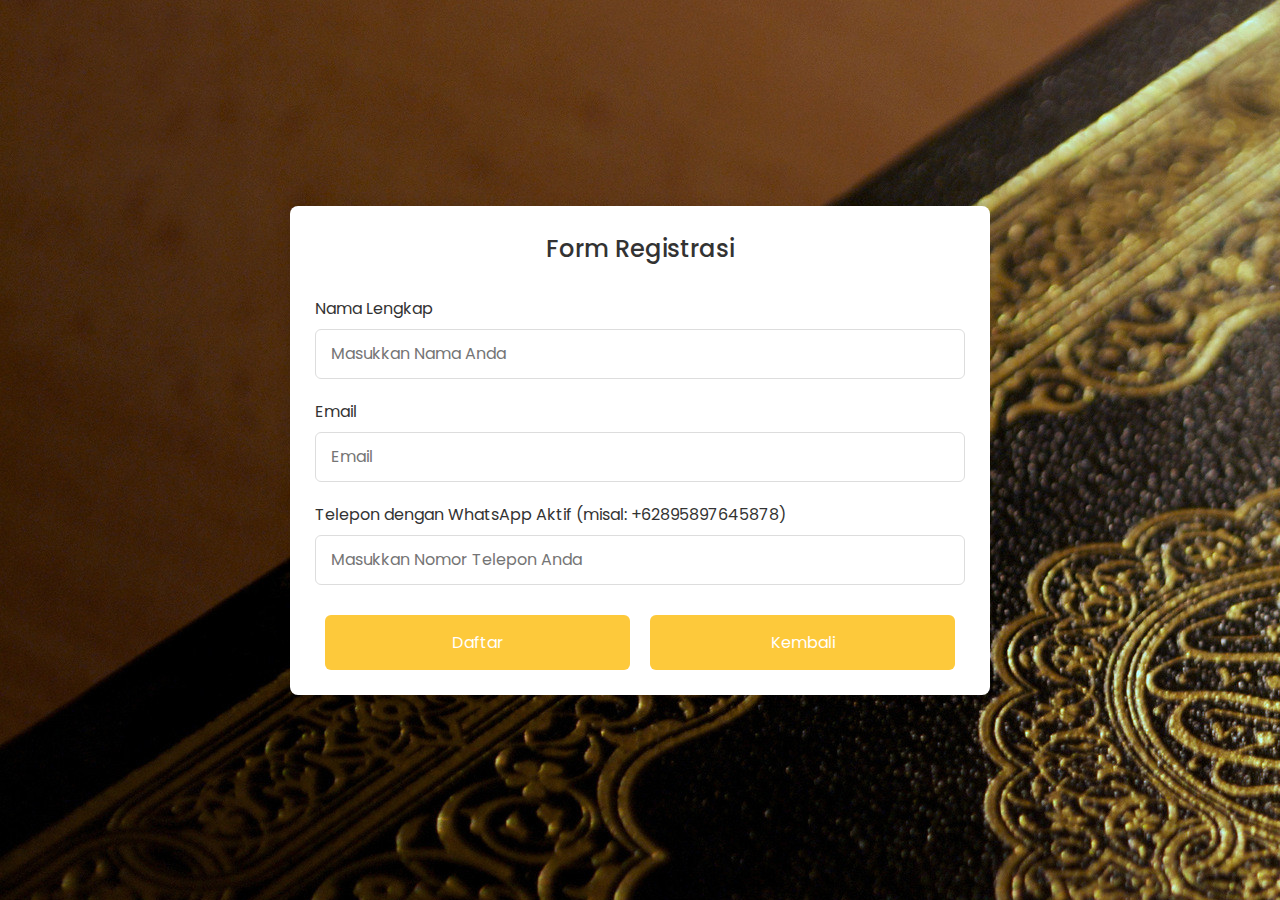
<file: WEB/formpendaftaran.html>
<!DOCTYPE html>
<html lang="en">
  <head>
    <meta charset="UTF-8">
    <meta http-equiv="X-UA-Compatible" content="IE=edge"/>
    <meta name="viewport" content="width=device-width, initial-scale=1.0">
    <title>Form Pendaftaran Sekolah Waris Islam</title>
    <link rel="stylesheet" href="formdaftar.css">
  </head>
  <body>
    <script src="script.js"></script>
    <section class="container">
      <header>Form Registrasi</header>
      <form action="#" class="form">
        <div class="input-box">
          <label>Nama Lengkap</label>
          <input type="text" placeholder="Masukkan Nama Anda" required>
        </div>

        <div class="input-box">
          <label>Email</label>
          <input type="email" id="email" name="email" placeholder="Email" required>
        </div>

        <div class="input-box">
          <label>Telepon dengan WhatsApp Aktif (misal: +62895897645878)</label>
          <input type="text" placeholder="Masukkan Nomor Telepon Anda" required>
        </div>

        <div class="tombol">
            <button><a href="#" class="no-underline">Daftar</a></button>
            <button id="colorChangeButton"><a href="daftar.html" class="no-underline">Kembali</a></button>

        </div>

      </form>
    </section>
  </body>
</html>
</file>
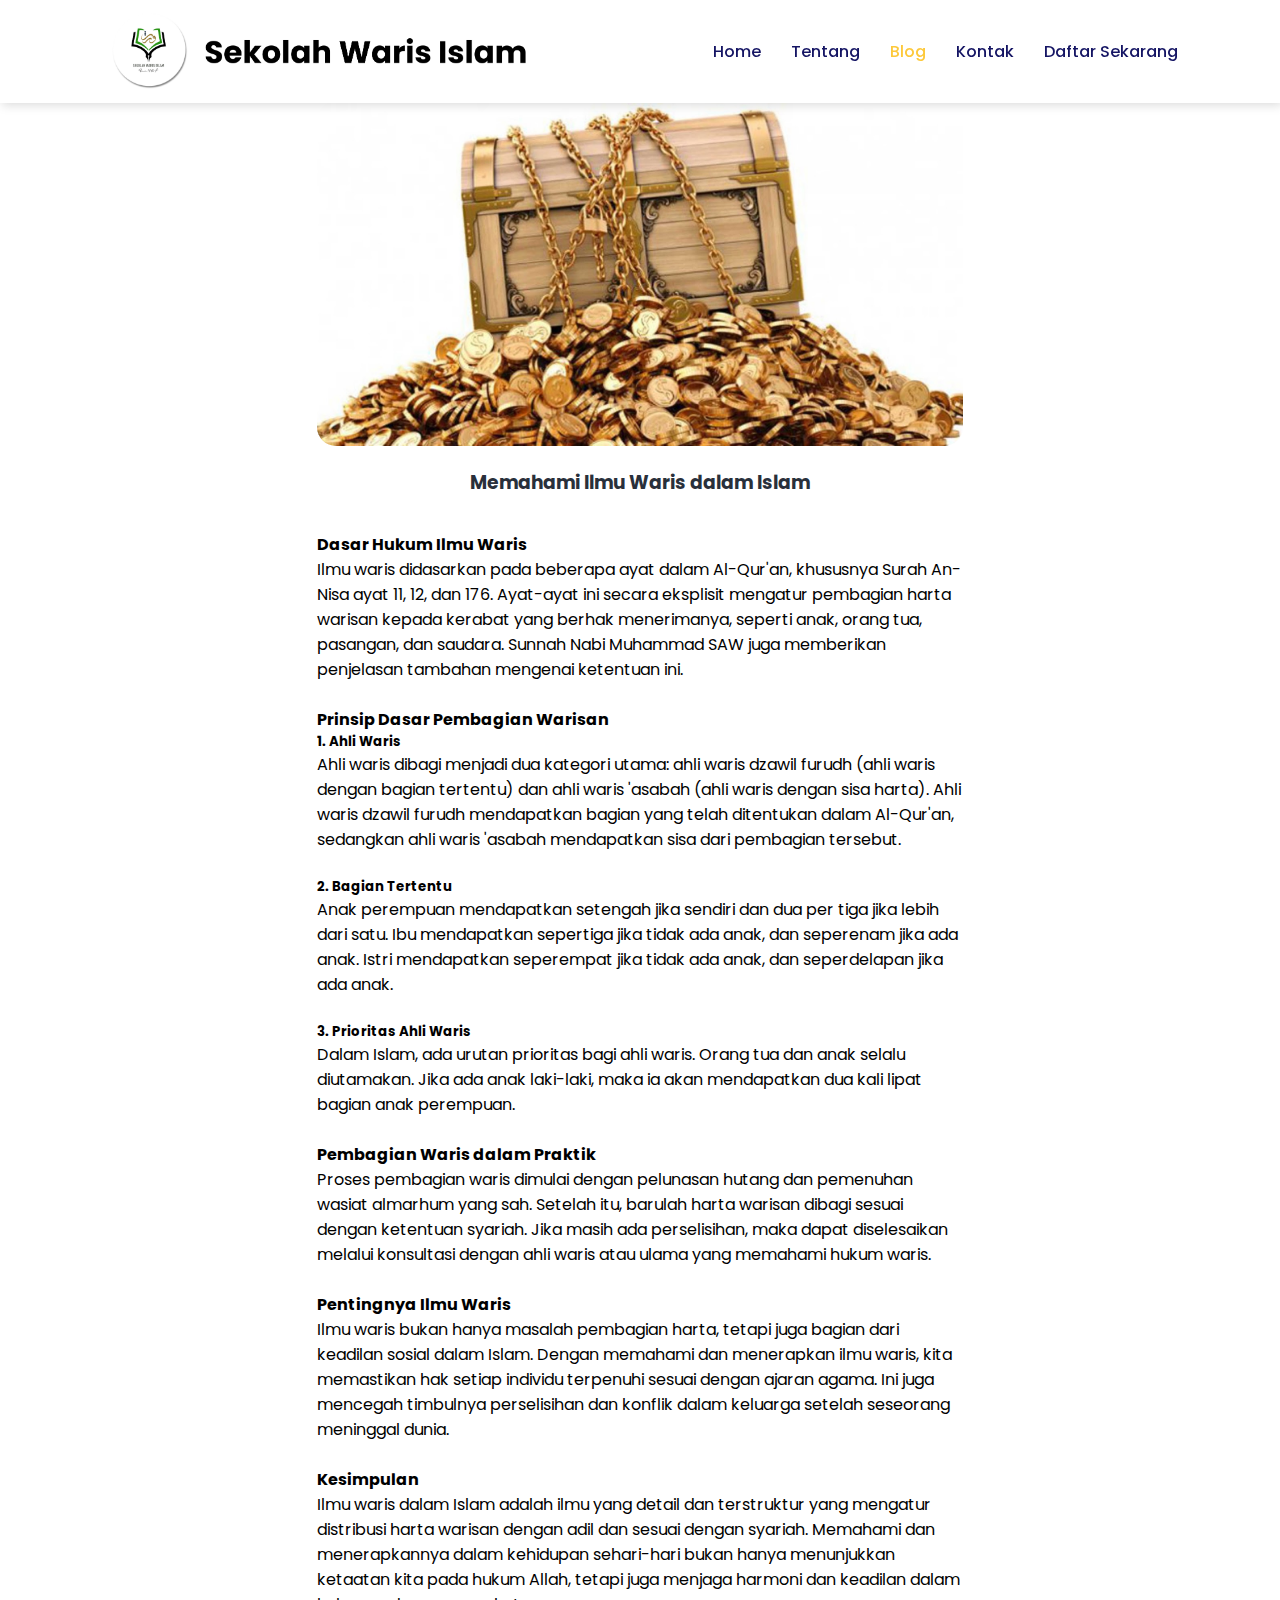
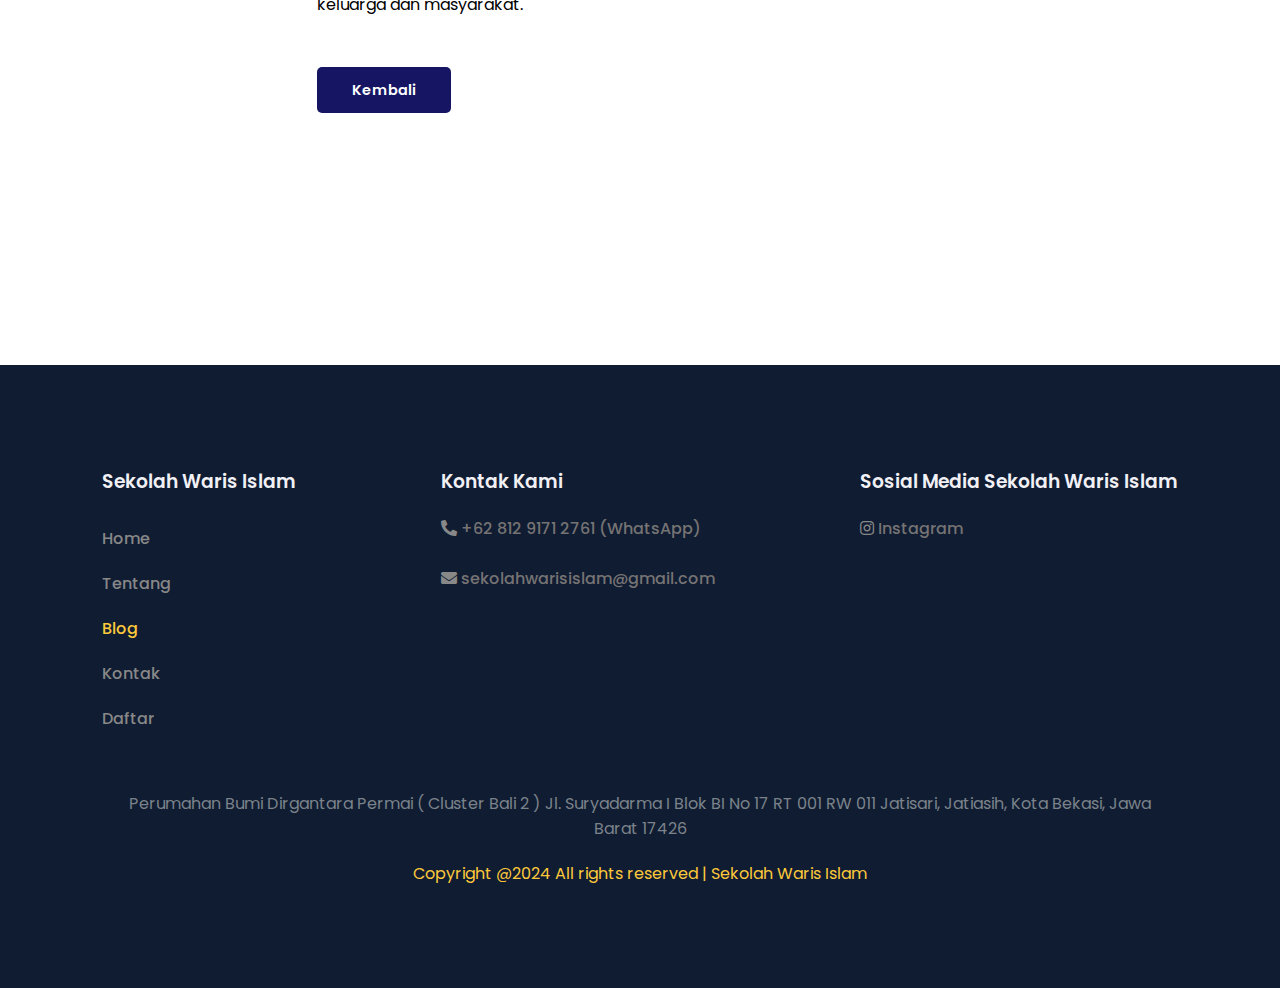
<file: WEB/post.html>
<!DOCTYPE html>
<html lang="en">

    <head>
        <meta charset="UTF-8">
        <meta http-equiv="X-UA-Compatible" content="IE=edge">
        <meta name="viewport" content="width=device-width, initial-scale=1.0">
        <title>Sekolah Waris Islam</title>

        <link rel="stylesheet" href="https://pro.fontawesome.com/releases/v5.10.0/css/all.css" />

        <link rel="stylesheet" href="style.css">

        <script src="https://code.jquery.com/jquery-3.6.0.min.js"
            integrity="sha256-/xUj+3OJU5yExlq6GSYGSHk7tPXikynS7ogEvDej/m4=" crossorigin="anonymous"></script>

    </head>

    <body>

        <!-- Navigation -->
        <nav>
            <img src="images2/terbaru_logo_sekolah_waris.png" alt="">
            <div class="navigation">
                <ul>
                    <i id="menu-close" class="fas fa-times"></i>
                    <li><a href="index.html">Home</a></li>
                    <li><a href="about.html">Tentang</a></li>
                    <li><a class="active" href="blog.html">Blog</a></li>
                    <li><a href="contact.html">Kontak</a></li>
                    <li><a href="daftar.html">Daftar Sekarang</a></li>
                </ul>
                <img id="menu-btn" src="images2/menu.png" alt="">
            </div>
        </nav>


        <!-- Home -->
        <section id="blog-container">
            <div class="blogs blogpost">
                <div class="post">
                    <img src="images2/memahamiilmuwaris.jpg" alt="">
                    <h3 style="text-align: center;">Memahami Ilmu Waris dalam Islam</h3><br>
                    <h4> Dasar Hukum Ilmu Waris</h4>
                    Ilmu waris didasarkan pada beberapa ayat dalam Al-Qur'an, khususnya Surah An-Nisa ayat 11, 12, dan 176. Ayat-ayat ini secara eksplisit mengatur pembagian harta warisan kepada kerabat yang berhak menerimanya, seperti anak, orang tua, pasangan, dan saudara. Sunnah Nabi Muhammad SAW juga memberikan penjelasan tambahan mengenai ketentuan ini.
                    <br><br>

                    <h4> Prinsip Dasar Pembagian Warisan</h4>
                    <h5>1. Ahli Waris</h5>
                    Ahli waris dibagi menjadi dua kategori utama: ahli waris dzawil furudh (ahli waris dengan bagian tertentu) dan ahli waris 'asabah (ahli waris dengan sisa harta). Ahli waris dzawil furudh mendapatkan bagian yang telah ditentukan dalam Al-Qur'an, sedangkan ahli waris 'asabah mendapatkan sisa dari pembagian tersebut.<br><br>
                    <h5>2. Bagian Tertentu</h5>
                    <ul>
                        Anak perempuan mendapatkan setengah jika sendiri dan dua per tiga jika lebih dari satu.
                        Ibu mendapatkan sepertiga jika tidak ada anak, dan seperenam jika ada anak.
                        Istri mendapatkan seperempat jika tidak ada anak, dan seperdelapan jika ada anak.
                    </ul><br>
                    <h5>3. Prioritas Ahli Waris</h5>
                    Dalam Islam, ada urutan prioritas bagi ahli waris. Orang tua dan anak selalu diutamakan. Jika ada anak laki-laki, maka ia akan mendapatkan dua kali lipat bagian anak perempuan.<br><br>

                    <h4>Pembagian Waris dalam Praktik</h4>
                    Proses pembagian waris dimulai dengan pelunasan hutang dan pemenuhan wasiat almarhum yang sah. Setelah itu, barulah harta warisan dibagi sesuai dengan ketentuan syariah. Jika masih ada perselisihan, maka dapat diselesaikan melalui konsultasi dengan ahli waris atau ulama yang memahami hukum waris.<br><br>

                    <h4>Pentingnya Ilmu Waris</h4>
                    Ilmu waris bukan hanya masalah pembagian harta, tetapi juga bagian dari keadilan sosial dalam Islam. Dengan memahami dan menerapkan ilmu waris, kita memastikan hak setiap individu terpenuhi sesuai dengan ajaran agama. Ini juga mencegah timbulnya perselisihan dan konflik dalam keluarga setelah seseorang meninggal dunia.<br><br>

                    <h4>Kesimpulan</h4>
                    Ilmu waris dalam Islam adalah ilmu yang detail dan terstruktur yang mengatur distribusi harta warisan dengan adil dan sesuai dengan syariah. Memahami dan menerapkannya dalam kehidupan sehari-hari bukan hanya menunjukkan ketaatan kita pada hukum Allah, tetapi juga menjaga harmoni dan keadilan dalam keluarga dan masyarakat.     
                    </p>
                    <a href="blog.html">Kembali</a>
                </div>
            </div>
        </section>
 
        <!-- Footer -->
        <footer>
            <div class="footer-col0">
                <h3>Sekolah Waris Islam</h3>
                <li><a  href="index.html" class="no-underline"> Home </a></li>
                <li><a href="about.html" class="no-underline">Tentang</a></li>
                <li><a href="blog.html" class="aktif">Blog</a></li>
                <li><a href="contact.html" class="no-underline">Kontak</a></li>
                <li><a href="daftar.html" class="no-underline">Daftar</a></li>
            </div>
            <div class="footer-col0">
                <h3>Kontak Kami</h3>

                <div class="contact-info">
                    <a href="https://wa.me/6281291712761" class="no-underline" target="_blank">
                        <i class="fas fa-phone-alt"></i>
                        <span>+62 812 9171 2761 (WhatsApp)</span><br>
                    </a>
                </div>

                <div>
                    <a href="https://mail.google.com/mail/?view=cm&fs=1&to=sekolahwarisislam@gmail.com" class="no-underline" target="_blank">
                        <br><i class="fas fa-envelope get"></i>
                        <span>sekolahwarisislam@gmail.com </span>
                    </a>
                </div>

            </div>

            <div class="footer-col0">
                <h3>Sosial Media Sekolah Waris Islam</h3>
                <div class="contact-info">
                    <a href="https://www.instagram.com/sekolahwarisislam" class="no-underline" target="_blank">
                        <i class="fab fa-instagram"></i>
                        <span>Instagram</span>
                    </a>
                </div>
            </div>
    
            <div class="lokasi">
                <p>Perumahan Bumi Dirgantara Permai ( Cluster Bali 2 )
                    Jl. Suryadarma I Blok BI No 17 RT 001 RW 011 Jatisari, Jatiasih, Kota Bekasi, Jawa Barat 17426</p>
            </div>

            <div class="copyright">
                <p>Copyright @2024 All rights reserved | Sekolah Waris Islam</p>
            </div>
        </footer>




        <script>
            $('#menu-btn').click(function(){
                $('nav .navigation ul').addClass('active')
            });
            $('#menu-close').click(function(){
                $('nav .navigation ul').removeClass('active')
            });

            // Navaigation Bar

        </script>


    </body>

</html>
</file>
<file: WEB/style.css>
@import url("https://fonts.googleapis.com/css2?family=Poppins:wght@100;200;300;400;500;600;700;800;900&display=swap");
* {
  margin: 0;
  padding: 0;
  box-sizing: border-box;
  font-family: "Poppins", sans-serif;
}

body {
  font-family: "Poppins", sans-serif;
}

/* Global Tags */

h1 {
  font-size: 2.5rem;
  font-weight: 700;
  color: rgb(35, 35, 85);
}

span {
  font-size: 0.9rem;
  color: #757373;
}

h6 {
  font-size: 1.1rem;
  color: rgb(24, 24, 49);
}

/* Navigation */
nav{
    position: fixed;
    width: 100%;
    background-color: #ffffff;
    display: flex;
    flex-direction: row;
    justify-content: space-between;
    align-items: center;
    padding: 1vw 8vw;
    box-shadow: 2px 2px 10px rgba(0, 0, 0, 0.15);
    z-index: 999;
}

nav img{
    width: 40%;
    cursor: pointer;
}

nav .navigation {
  display: flex;
}
 
#menu-btn {
  width: 30px;
  height: 30px;
  display: none;
}

#menu-close{
  display: none;
}

nav .navigation ul{
    display: flex;
    justify-content: flex-end;
    align-items: center;
}

nav .navigation ul li{
    list-style: none;
    margin-left: 30px;
}

nav .navigation ul li a {
    text-decoration: none;
    color: #151564;
    font-size: 16px;
    font-weight: 500;
    transition: 0.3s ease;
}

nav .navigation ul li a.active,
nav .navigation ul li a:hover {
     color: #fdc93b;
}


/* Home */
#home {
   background-image: linear-gradient(rgba(9, 5, 54, 0.3), rgba(5, 4, 46, 0.7)), url("images2/headerilmuwaris2.png"); 
   width: 100%;
   height: 100vh;
   background-size: cover;
   background-position: center;
   display: flex;
   flex-direction: column;
   justify-content: center;
   align-items: center;
   text-align: center;
   padding-top: 40px;
}

#home h2{
    color: #fff;
    font-size: 2.2rem;
    letter-spacing: 1px;
}

#home p{
    width: 50%;
    color: #fff;
    font-size: 0.9rem;
    line-height: 25px;
}

#home .btn{
  margin-top: 30px; 
}
 
#home a {
  text-decoration: none;
  font-size: 0.9rem;
  padding: 13px 35px;
  background-color: #fff;
  font-weight: 600;
  border-radius: 5px;
}

#home a.blue{
  color: #fff;
  background: rgb(21, 21, 100);
  transition: 0.3s ease;
}

#home a.blue:hover {
  color: rgb(21, 21, 100);
  background: white;
}

#home a.yellow {
  color: #fff;
  background: #fdc93b;
  transition: 0.3s ease;
}

#home a.yellow:hover {
  color: rgb(21, 21, 100);
  background: white;
}

/* features */
#features {
  padding: 5vw 8vw 0 8vw;
  text-align: center;
}

#features .fea-base{
  display: grid;
  grid-template-columns: repeat(auto-fit, minmax(320px, 1fr));
  grid-gap: 1rem;
  margin-top: 50px;
}

#features .fea-box{
  background: #fdc93b;
  text-align: start;
  padding: 20px;
  border-radius: 10px;
}

#features .fea-box i {
  font-size: 2.3rem;
  color: rgb(44, 44, 80);
}
  
#features .fea-box h3 {
  font-size: 1.2rem;
  font-weight: 600;
  color: rgb(46, 46, 59);
  padding: 13px 0 7px 0;
}

#features .fea-box p {
  font-size: 1rem;
  font-weight: 400;
  color: rgb(70, 70, 87);
  padding-bottom: 20px;
  text-align: justify;
}



/* course */
#course{
  padding: 8vw 8vw 8vw 8vw;
  text-align: center;
}

#course .course-box{
  display: grid;
  grid-template-columns: repeat(auto-fit, minmax(320px, 1fr));
  grid-gap: 1rem;
  margin-top: 50px;
}

#course .courses{
  text-align: start;
  background: #f9f9ff;
  height: 100%;
  position: relative;
}

#course .courses img{
  width: 100%;
  height: 60%;
  background-size: cover;
  background-position: center;
}

#course .courses .details{
  padding: 15px 15px 0 15px;
}

#course .courses .details i{
  color: #fdc93b;
  font-size: .9rem;
}

#course .courses .cost{
  background-color:  rgb(74, 74, 136);
  color: #fff;
  line-height: 70px;
  width: 70px;
  height: 70px;
  text-align: center;
  border-radius: 50%;
  position: absolute;
  right: 15px;
  bottom: 100px;
}



/* registration */

#registration .form{
  background: #fff;
  border-radius: 8px;
  display: flex;
  flex-direction: column;
  padding: 40px;
  box-shadow: 0 8px 32px 0 rgba(31, 38, 135, 0.37);
}


#registration .form input{
  margin: 15px 0;
  padding: 15px 10px;
  border: 1px solid rgb(84, 40, 241);
  outline: none;
}

#registration .form input::placeholder{
  color: #413c3c;
  font-weight: 500;
  font-size: 0.9rem;
}

#registration .form .btn{
  margin-top: 20px;
}

#registration .form a.yellow {
  text-decoration: none;
  font-size: 0.9rem;
  padding: 13px 35px;
  background-color: #fff;
  font-weight: 600;
  border-radius: 5px;
  color: #fff;
  background: #fdc93b;
  transition: 0.3s ease;
}

#registration .form a.yellow:hover {
  color: rgb(21, 21, 100);
  background: white;
}


/* experts */
#experts {
  padding: 8vw;
  text-align: center;
}

#experts .expert-box-wrapper {
  display: flex;
  flex-direction: column;
  align-items: center;
  text-align: center;
  padding: 20px;
  border: 2px solid #ccc;
  border-radius: 10px;
  background-color: #f9f9f9;
  box-shadow: 0 4px 8px rgba(0, 0, 0, 0.1);
  max-width: fit-content;
  margin: 40px auto;
}

#experts .expert-box {
  display: grid;
  grid-template-columns: repeat(auto-fit, minmax(250px, 1fr));
  grid-gap: 1rem;
  margin-top: 50px;
}

#experts .expert-box .profiles {
  background: #fdc93b;
  padding: 30px 10px;
  border-radius:10px;
}

#experts .profiles .gelar {
  color: #5838fc;
}

#experts .profiles h3{
  margin-top: 10px;
  color: #fff;
}



.pro-links {
  margin-top: 10px;
}

.pro-links i {
  padding: 10px 13px;
  border: 1px solid rgb(21, 21, 100);
  cursor: pointer;
  transition: 0.3s ease;
}

.pro-links i:hover {
  background: rgb(21, 21, 100);
  color: #fff;
  border: 1px solid rgb(21, 21, 100);
  cursor: pointer;
}



/* footer */
.no-underline {
  color: rgb(136, 136, 136); 
  text-decoration: none;
}

.aktif {
  color: #fdc93b;
  text-decoration: none;
}

footer .footer-col0 span{
  font-weight: 500;
  text-decoration: none;
  font-size: 16px;
  margin: auto;
}

footer .footer-col0 li {
  text-decoration: none;
  color: #ffffff;
  font-size: 16px;
  font-weight: 500;
  transition: 0.3s ease;
}

footer .footer-col0 li a.active,

footer .footer-col0 li a:hover {
   color: #ffffff
}

footer{
  margin-top: 100px;
  padding: 8vw;
  background-color: #101c32;
  display: flex;
  justify-content: space-between;
  align-items: flex-start;
  flex-wrap: wrap;
}

footer .footer-col{
  padding-bottom: 40px;
}

footer h3{
  color: rgb(241,240,245);
  font-weight: 600;
  padding-bottom: 20px;
}

footer li{
  list-style: none;
  color : #7b838a;
  padding: 10px 0;
  font-size: 15px;
  cursor: pointer;
  transition: 0.3s ease;
}

footer li:hover{
  color: rgb(241, 240, 245); 
}

footer p{
  color: #7b838a;
}


.lokasi {
  text-align: center; /* Centers the text horizontally */
  margin: 0 auto; /* Centers the div itself if it has a specific width */
  padding: 20px; /* Optional: Adds padding around the text */
}

.lokasi p {
  margin-top: 30px; /* Removes default margin from the paragraph */
}



footer .copyright{
  margin-top: 0px;
  display: flex;
  justify-content: space-between;
  align-items: center;
  width: 100%;
  flex-wrap: wrap;
}

footer .copyright p{
  margin:auto;
  margin-top: 0px;
  color: #fdc93b;
  align-items: center;
}

footer .copyright .pro-links{
  margin-top: 0px;
}

footer .copyright .pro-links i{
  background-color: #5f7185;
  color: #fff;
}

footer .copyright .pro-links i:hover{
  background-color: #fdc93b;
  color: #2c2c2c;
}


/* About */
#about-home {
  background-image: linear-gradient(rgba(9, 5, 54, 0.3), rgba(5, 4, 46, 0.7)), url("images2/headerilmuwaris2.png"); 
  width: 100%;
  height: 60vh;
  background-size: cover;
  background-position: center;
  display: flex;
  flex-direction: column;
  justify-content: center;
  align-items: center;
  text-align: center;
  padding-top: 40px;
}

#about-home h2{
  color: #fff;
  font-size: 2.2rem;
  letter-spacing: 1px;
}

#about-container{
  display: flex;
  align-items: center;
  padding: 8vw 8vw 2vw 8vw;
}

#about-container .about-img{
  width: 60%;
  padding-right: 60px;
}

#about-container .about-img img{
  width: 100%;
}

#about-container .about-text{
  width: 40%;  
}

#about-container .about-text h2{
  color: #29303b;
  padding-bottom: 15px;       
}

#about-container .about-text p{
  color: #686f7a;
  font-weight:  300;      
  text-align: justify;
}

#about-container .about-text .about-fe{
  display: flex;
  justify-content: space-between;
  align-items: flex-start;
  margin-top: 30px;
}

#about-container .about-text .about-fe img{
  width: 50px;
  background-size: cover;
  background-position: center;
  margin-right: 20px;
}

#about-container .about-text .about-fe .fe-text{
  width: 90%;
}

#about-container .about-text .about-fe .fe-text h5{
  font-size: 16px;
  color: #29303b;
}

#about-container .about-img img{
  border-radius: 10px;
}

#trust .profiles{
  margin-top: 25px;
}

#trust .profiles h6{
  margin-top: 20px;
}

#trust {
  text-align: center;
  padding: 8vw;
}

#trust .trust-img{
  align-items: center;
  display: flex;
}

#trust .trust-img img{
  width: 90px;
  height: auto;
  align-content: center;
}

.trust-img {
  display: flex;
  justify-content: center;
  align-items: center;
  height: 30vh; 
}

.trust-img img {
  max-width: 100%; 
  height: auto;
}



/* Blog */
#blog-container .blogs .post .btn .blue{
  color: #fff;
  background: rgb(21, 21, 100);
  transition: 0.3s ease;
}

#blog-container a.blue:hover {
  color: rgb(21, 21, 100);
  background: white;
}

#blog-container .blogs .post .btn .blue:hover{
  color: #fff;
  background: #fdc93b;
  transition: 0.3s ease;
}

#blog-container a.yellow:hover {
  color: rgb(21, 21, 100);
  background: white;
}


#blog-container{
  display: flex;
  align-items: flex-start;
  justify-content: space-between;
  padding: 8vw;
}

#blog-container .blogs{
  width: 60%;
}

#blog-container .blogs img{
  width: 100%;
  border-radius: 19px;
}

#blog-container .blogs .post{
  padding-bottom: 60px;
}


#blog-container .blogs .post h3{
  color: #29303b;
  padding: 15px 0 10px 0;
}

#blog-container .blogs .post p {
  color: #757373;
  padding-bottom: 20px;
}

#blog-container .blogs .post a{
  text-decoration: none;
  font-size: 0.9rem;
  padding: 13px 35px;
  background-color: rgb(21, 21, 100);
  color: #fff;
  border-radius: 5px;
  font-weight: 600;
}
 
#blog-container .cate {
  width: 30%;
}




#blog-container .cate h2{
  padding-bottom: 7px;
}

#blog-container .cate a{
  text-decoration: none;
  color: #757373;
  font-weight: 500;
  line-height: 45px;
}

#blog-container .blogpost{
  width: 60%;
  margin: 0 auto;
}

#blog-container .blogpost p{
  text-align: justify;
  padding-bottom: 60px !important;
}

/* Course_inner */

/* contact */
#contact {
  padding: 8vw;
  display: flex;
  justify-content: space-between;
  align-items: flex-start;
}

#contact .getin{
  width: 350px;
}

#contact .getin h2{
  color: #2c234d;
  font-size: 30px;
  font-weight: 800;
  line-height: .8;
  margin-bottom: 16px;
}

#contact .getin p{
  color: #686875;
  line-height: 24px;
  margin-bottom: 33px;
  padding-bottom: 25px;
  border-bottom: 1px solid #e5e4ed;
}

#contact .getin h3{
  color: #2c234d;
  font-size: 16px;
  font-weight: 600;
  line-height: 26px;
  margin-bottom: 15px;
}

#contact .getin .getin-details div{
  display: flex;
}

#contact .getin .getin-details div .get{
  font-size: 16px;
  line-height: 22px;
  color: #5838fc;
  margin-right: 20px;
}

#contact .getin .getin-details div p {
  font-size: 14px;
  border-bottom: none;
  line-height: 22px;
  margin-bottom: 15px;
}

#contact .getin .getin-details .pro-links i{
  margin-right: 8px;
}

#contact .form{
  width: 60%;
  background: #f7f6fa;
  padding: 40px;
  border-radius: 10px;
}

#contact .form h4{
  font-size: 24px;
  color: #2c234d;
  line-height: 30px;
  margin-bottom: 8px;
}

#contact .form p{
  color: #686875;
  line-height: 24px;
  padding-bottom: 25px;
}

#contact .form .form-row{
  display: flex;
  justify-content: space-between;
  width: 100%;
}

#contact .form .form-row input{
  width: 48%;
  font-size: 14px;
  font-weight: 3px;
  border-radius: 3px;
  border: none;
  background: #fff;
  color: #7e7c87;
  outline: none;
  padding: 20px 30px;
  margin-bottom: 20px;
}

#contact .form .form-col input, 
#contact .form .form-col textarea{
  width: 100%;
  font-size: 14px;
  font-weight: 3px;
  border-radius: 3px;
  border: none;
  background: #fff;
  color: #7e7c87;
  outline: none;
  padding: 20px 30px;
  margin-bottom: 20px;
}

#contact .form button{
  margin-top: 20px;
  font-size: .9rem;
  padding: 13px 25px;
  background: rgb(21, 21, 100);
  border-radius: 5px;
  outline: none;
  border: none;
  font-weight: 600;
  cursor: pointer;
  color: #fff;
}

#contact .form button:hover{
  background-color: white;
  color: rgb(21, 21, 100);
}

#judulgmaps .gmaps h3{
  text-align: center;
  margin-bottom: 20px;
  margin-top: auto;
}

#map{
  width: 100%;
  height: 70vh;
  margin-bottom: 8vw;
}

#map iframe{
  width: 100%;
  height: 100%;
}

/*daftar*/

#daftar .btn{
  margin-top: 30px; 
}
 
#daftar a {
  text-decoration: none;
  font-size: 0.9rem;
  padding: 13px 35px;
  background-color: #fff;
  font-weight: 600;
  border-radius: 5px;
}

#daftar a.blue{
  color: #fff;
  background: rgb(21, 21, 100);
  transition: 0.3s ease;
}

#daftar a.blue:hover {
  color: rgb(21, 21, 100);
  background: white;
}

#daftar a.yellow {
  color: #fff;
  background: #fdc93b;
  transition: 0.3s ease;
}

#daftar a.yellow:hover {
  color: rgb(21, 21, 100);
  background: white;
}

#daftar {
    max-width: fit-content;
    margin: 60px auto; /* Center the element horizontally and add top margin */
    display: flex;
    flex-direction: column;
    align-items: center; /* Center align children horizontally */
    text-align: center; /* Center align text inside the section */
    padding: 20px; /* Add some padding for spacing */
    border: 2px solid #ccc; /* Border around the section */
    border-radius: 10px; /* Rounded corners */
    background-color: #f8f8f8; /* Background color of the section */
    box-shadow: 0 4px 8px rgba(0, 0, 0, 0.1); /* Subtle shadow for a raised effect */
}

#daftar h2 {
  margin-bottom: 10px; /* Space between heading and paragraph */
}

#daftar p {
  max-width: 600px; /* Optional: Limit width of the paragraph for better readability */
  margin-bottom: 20px; /* Space between paragraph and buttons */
}

.btn {
  display: flex;
  gap: 10px; /* Space between the buttons */
}

.btn a {
  padding: 10px 20px;
  text-decoration: none;
  color: white;
  border-radius: 5px;
}

/*formDaftar




/* responsive */

@media (max-width: 769px) {
  nav  {
    padding: 15px 20px;
  }
  nav img{
    width: 130px;
  }
  #menu-btn {
    display: initial;
  }
  #menu-close{
    display: initial;
    font-size: 1.6rem;
    color: #fff;
    padding: 30px 0 20px 20px;
  }
  nav .navigation ul {
    position: absolute;
    top: 0;
    right: -220px;
    width: 220px;
    height: 100vh;
    background: rgba(17, 20, 104, 0.45);
    backdrop-filter: blur(4.5px);
    border: 1px solid rgba(255, 255, 255, 0.18);
    display: flex;
    flex-direction: column;
    justify-content: flex-start;
    align-items: flex-start;
    transition: 0.3s ease;
  }

  nav .navigation ul.active{
    right: 0;
  }

  nav .navigation ul li{
    padding: 20px 0 20px 40px;
    margin-left: 0;
  }
  
  nav .navigation ul li a{
    color: #fff;
  }


#home {
  padding-top: 0px;
}

#home p{
  width: 90%;
} 

#features{
  padding: 8vw 4vw 0 4vw;
}

#course {
  padding: 8vw 4vw 0 4vw;
}

#registration {
  margin-top: 8vw;
  padding: 6vw 4vw 6vw 4vw;
}

#registration .reminder .time {
  display: flex;
  flex-wrap: wrap;
  margin-top: 40px;
}

#experts {
  padding: 8vw 8vw 4vw 8vw;
  text-align: center;
}
footer .copyright .pro-links {
  margin-top: 15px;
}

/* About */
#about-container {
  padding: 8vw 4vw 2vw 4vw;
}
#about-container .about-img {
  padding-right: 30px;
}
#trust .trust-img img{
  width: 50px;
  height: auto;
}

/* Bolg */
#blog-container {
  padding: 8vw 4vw;
}
#blog-container .blogpost {
  width: 100%;
  margin-top: 140px;
}
#blog-container .blogpost img{
  width: 100%;
  height: 50vh;
  object-fit: cover;
}

footer .footer-col h3{
  margin-top: 50px;
}

/* Form */
#contact .form{
  margin-left: 25px;
}

/* Footer */
.footer-col0 h3{
  margin-top: 40px;
} 


@media (max-width: 475px) {
  #registration {
    display: flex;
    flex-direction: column;
    justify-content: center;
    align-items: center;
    text-align: center;
  }
  #registration .reminder .time {
    display: flex;
    flex-wrap: wrap;
    justify-content: center;
    align-items: center;
    margin-top: 20px;
    margin-bottom: 20px;
  }
  /* About */
  #about-container {
    flex-direction: column-reverse;
  }
  #about-container .about-img{
    width: 100%;
    padding-right: 0px;
  }
  #about-container .about-text{
    width: 100%;
    padding-bottom: 20px;
  }
  #trust .trust-img {
    margin-top: 40px;
    display: flex;
    justify-content: center;
    align-items: center;
    flex-wrap: wrap;
  }
  #trust .trust-img img{
    width: 60px;
    margin: 10px 15px;
    height: auto;     
  }

  /* blog */
  #blog-container {
    flex-direction: column;
  }

  #blog-container .blogs {
    width: 100%;
  }

  #blog-container .cate {
    width: 100%;
  }
  #blog-container .blogpost {
    width: 100%;
    margin-top: 140px;
  }
  #blog-container .blogpost img{
    width: 100%;
    height: 50vh;
    object-fit: cover;
  }

/*contact responsive 475px (mobile)*/
  #contact {
    padding: 8vw 4vw;
    flex-direction: column;
    align-content: flex-start;
    justify-content: flex-start;
  }
  #contact .getin{
    width: 100%;
    margin-bottom: 30px;
  }
  #contact .form{
    width: 100%;
    padding: 40px 30px;
  }
  #contact .form .form-row{
    display: flex;
    flex-direction: column;
    justify-content: flex-start;
    width: 208%;
  }
  contact .form .form-row input{
    width: 100%;
  }
}

@media (max-width: 376px) {
  footer input {
    width: 100%;
    margin-bottom: 20px;
  }
  contact .form .form-row input{
    width: 100%;
  }


  /* ANIMASI */


}
</file>
<file: WEB/formdaftar.css>
/* Google Fonts - Poppins */
@import url('https://fonts.googleapis.com/css2?family=Poppins:ital,wght@0,100;0,200;0,300;0,400;0,500;0,600;0,700;0,800;0,900;1,100;1,200;1,300;1,400;1,500;1,600;1,700;1,800;1,900&display=swap');

*{
    margin: 0;
    padding: 0;
    box-sizing: border-box;
    font-family: 'Poppins', sans-serif;
}
body{
    min-height: 100vh;
    display: flex;
    align-items: center;
    justify-content: center;
    background: rgb(104, 127, 69);
}
.container{
    position: relative;
    max-width: 700px;
    width: 100%;
    background:#fff;
    padding: 25px;
    border-radius: 8px;
    box-shadow: 0 0 15px rgba(0, 0, 0, 0.1);
}
.container header {
    font-size: 1.5rem;
    color: #333;
    font-weight: 500;
    text-align: center;
}
.container .form{
    margin-top: 30px;
}
.form .input-box{
    width: 100%;
    margin-top: 20px;
}
.input-box label{
    color: #333;
}
.form .input-box input{
    position: relative;
    height: 50px;
    width: 100%;
    outline: none;
    font-size: 1rem;
    color: #707070;
    margin-top: 8px;
    border: 1px solid #ddd;
    border-radius: 6px;
    padding: 0 15px;
}

.input-box input:focus {
    box-shadow: 0 1PX 0 rgba(0, 0, 0, 0.1);
}
.form .column {
    display: flex;
    column-gap: 15px;
}
.form button{
    height: 55px;
    width: 100%;
    color: #fff;
    font-size: 1rem;
    border: none;
    margin-top: 30px;
    cursor: pointer;
    border-radius: 6px;
    font-weight: 400;
    transition: all o.2 ease;
    background-color: #fdc93b;
}

.form button.clicked a {
    color: white;
}


.form button:hover{
    background-color: rgb(55, 36, 152);
}

body {
    background-image: url("images2/islamicbg.jpg");  
}
.tombol {
    text-decoration: none;
    display: flex;
    justify-content: space-between;
  }
  
.tombol button {
    margin-top: 30px;
    margin-right: 10px;
    margin-left: 10px;
    text-decoration: none;
  }

.no-underline {
    text-decoration: none;
    color: inherit;
  }
  
  
/* Responsive */
@media screen and (max-width: 500px) {
    form.column {
        flex-wrap: wrap;
    }
}
</file>
